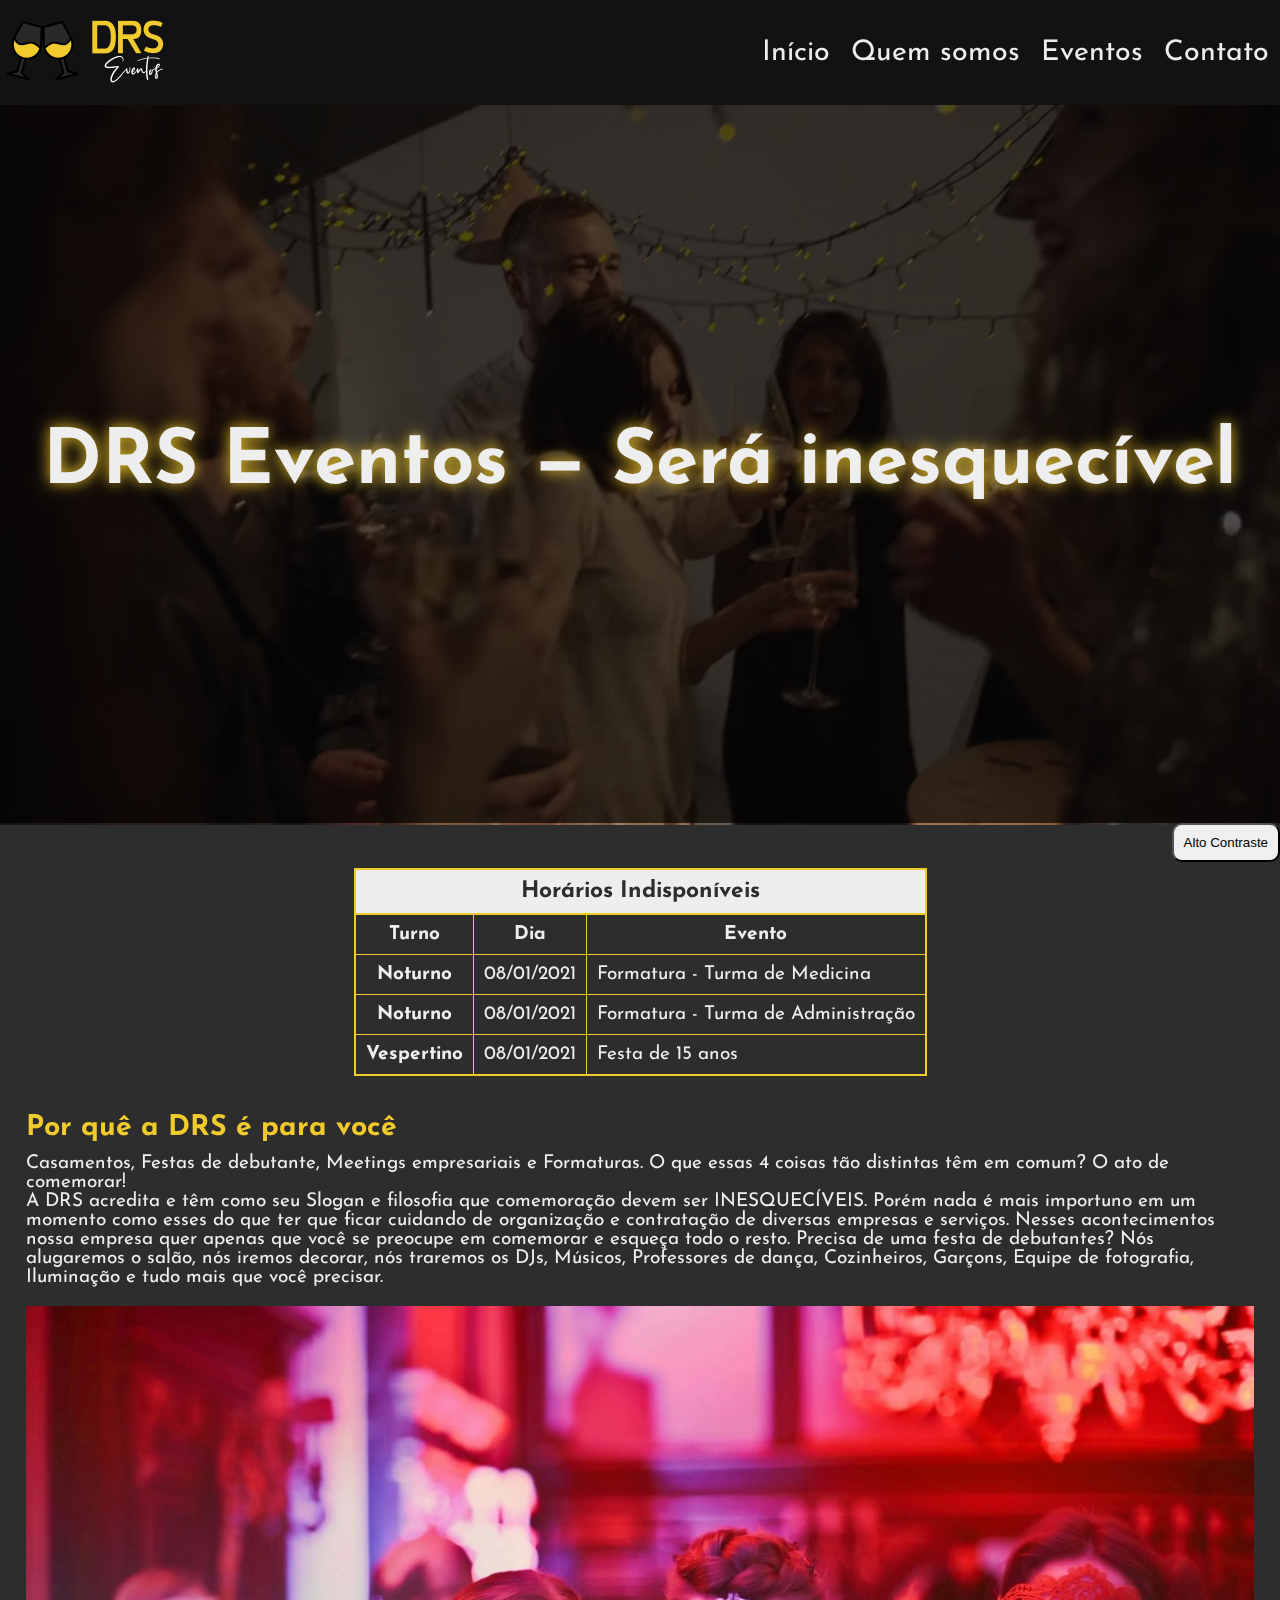
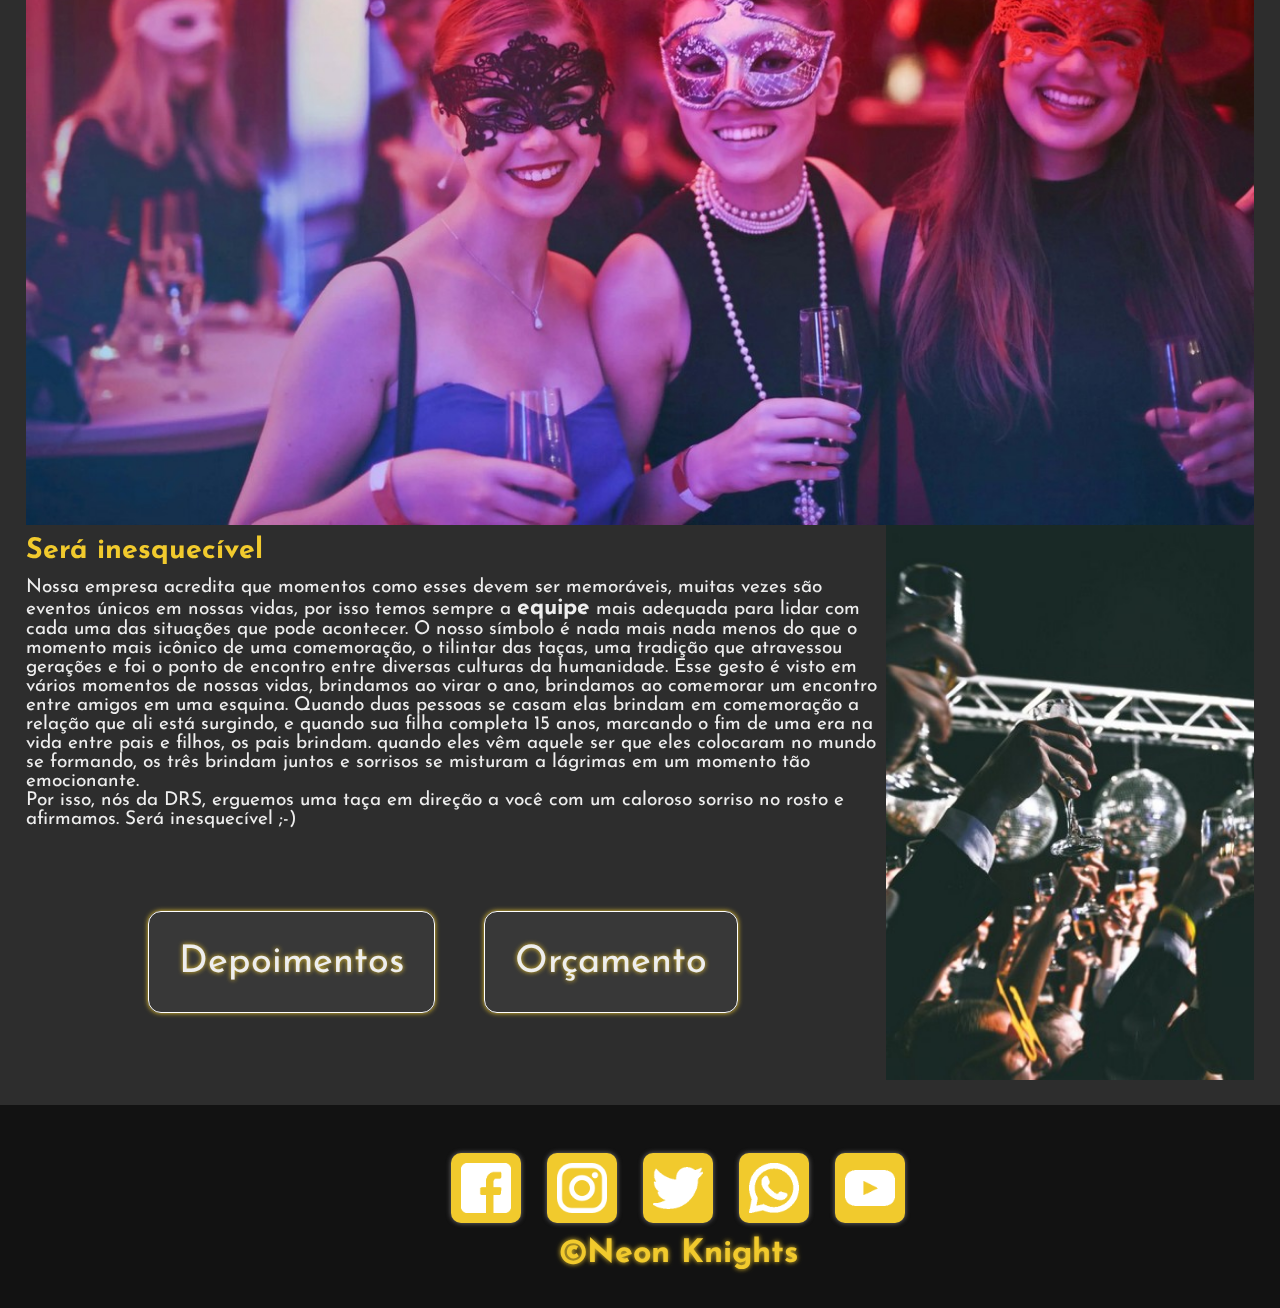
<file: index.html>
<!DOCTYPE html>
<html lang="pt-br">
    <head>
        <meta charset="UTF-8">
        <meta name="viewport" content="width=device-width, initial-scale=1.0">
        <title>Início — DRS Eventos</title>
        <link rel="stylesheet" href="css/main.css">
        <link rel="stylesheet" href="css/mobile.css">
        <link rel="stylesheet" href="https://cdnjs.cloudflare.com/ajax/libs/font-awesome/4.7.0/css/font-awesome.min.css">
    </head>
    <body>
        <input type="button" value="Alto Contraste">
        <header>
             <h1>DRS eventos</h1>
             <a href="index.html"><img src="img/logo-DRS.png" alt="Logo da DRS eventos" class="logo"></a>
             <div class="burger">
                <span href="#" class="icon" onclick="ativarburger()">
                    <i class="fa fa-bars"></i>
                </span>
            </div>
             <nav>
                <ul class="navbar">
                    <li class="nav-item"><a href="index.html">Início </a></li>
                    <li class="nav-item dropdown"><a href="quemsomos.html">
                        Quem somos</a>
                        <ul>
                            <li><a href="nossaequipe.html">Nossa Equipe</a></li>
                            <li><a href="depoclientes.html">Depoimentos</a></li>
                        </ul>
                    </li>
                    <li class="nav-item dropdown"><a href="eventos.html"> 
                        Eventos</a>
                        <ul>
                            <li><a href="casamentos.html">Casamentos</a></li>
                            <li><a href="debutantes.html">Debutantes</a></li>
                            <li><a href="empresariais.html">Empresariais</a></li>
                            <li><a href="formaturas.html">Formaturas</a></li>                            
                        </ul>
                    </li>   
                    <li class="nav-item"><a href="contato.html">Contato</a></li>
                </ul>
            </nav>
        </header>
        <section class="presentvideo">
            <!--Um vídeo com um texto de Overlay dizendo algo tipo "DRS EVENTOS   -   NOSSO SLOGAN"  -->
            <h2 class="videoverlay">DRS Eventos — Será inesquecível</h2>
            <video src="videos/index.mp4" autoplay loop>
            </video>
        </section>
        <table headers>
            <caption>Horários Indisponíveis</caption>
            
            <tbody>
            <th scope="col">Turno</th>
            <th scope="col">Dia</th>
            <th scope="col">Evento</th>
            </tbody>
            
            <tbody>
            <th scope="row">Noturno</th>
            <td>08/01/2021</td>
            <td>Formatura - Turma de Medicina</td>
            </tbody>

            <tbody>
                <th scope="row">Noturno</th>
                <td>08/01/2021</td>
                <td>Formatura - Turma de Administração</td>
                </tbody>
            
            <tfooter>
            <th scope="row">Vespertino</th>
            <td>08/01/2021</td>
            <td>Festa de 15 anos</td>
            </tfooter>
        </table>
        <main>
            <h2>Por quê a DRS é para você</h2>
            <p>Casamentos, Festas de debutante, Meetings empresariais e Formaturas. 
            O que essas 4 coisas tão distintas têm em comum? 
            O ato de comemorar!</p>
            <p>A DRS acredita e têm como seu Slogan e filosofia que comemoração devem ser INESQUECÍVEIS.
            Porém nada é mais importuno em um momento como esses do que ter que ficar cuidando de organização e contratação de diversas empresas e serviços. 
            Nesses acontecimentos nossa empresa quer apenas que você se preocupe em comemorar e esqueça todo o resto. 
            Precisa de uma festa de debutantes? Nós alugaremos o salão, nós iremos decorar, nós traremos os DJs, Músicos, Professores de dança, Cozinheiros, Garçons, Equipe de fotografia, Iluminação e tudo mais que você precisar.</p>
            <img src="img/party-2.jpg" alt="Três mulheres de máscara seguram uma taça de champagne">
            <img src="img/party-3.jpeg" alt="Pessoas erguem os braços segurando taças de champagne">
            <h2>Será inesquecível</h2>
            <p>Nossa empresa acredita que momentos como esses devem ser memoráveis, muitas vezes são eventos únicos em nossas vidas, por isso temos sempre a <a href="nossaequipe.html">equipe</a> mais adequada para lidar com cada uma das situações que pode acontecer. 
            O nosso símbolo é nada mais nada menos do que o momento mais icônico de uma comemoração, o tilintar das taças, uma tradição que atravessou gerações e foi o ponto de encontro entre diversas culturas da humanidade. 
            Esse gesto é visto em vários momentos de nossas vidas, brindamos ao virar o ano, brindamos ao comemorar um encontro entre amigos em uma esquina. 
            Quando duas pessoas se casam elas brindam em comemoração a relação que ali está surgindo, e quando sua filha completa 15 anos, marcando o fim de uma era na vida entre pais e filhos, os pais brindam. 
            quando eles vêm aquele ser que eles colocaram no mundo se formando, os três brindam juntos e sorrisos se misturam a lágrimas em um momento tão emocionante.</p>
            <p>Por isso, nós da DRS, erguemos uma taça em direção a você com um caloroso sorriso no rosto e afirmamos. Será inesquecível ;-)</p>
                
        </main>
        <div id="depoindex">
            <a class="fancybtn" href="depoclientes.html">Depoimentos</a>
            <a class="fancybtn" href="contato.html">Orçamento</a>
        </div>
        <footer>
           <div class="redesociais">
               <!--Ícones para redes sociais e whatsapp-->
               <img src="img/social/fb.png" alt="Logo Facebook" class="socialmd">
               <img src="img/social/instagram.png" alt="Logo Instagram" class="socialmd">
               <img src="img/social/twitter.png" alt="Logo Twitter" class="socialmd">
               <img src="img/social/wpp.png" alt="Logo Whatsapp" class="socialmd">
               <img src="img/social/ytb.png" alt="Logo Youtube" class="socialmd">
           </div>
           <span> &copy;Neon Knights</span>
        </footer>
        <script src="js/main.js"></script>
    </body>
    <!--PARA O PROFESSOR-->
    <!--Estamos utilizando uma folha de estilos que provém do Font Awesome, apenas para utilizar o ícone
        do menu responsivo, fora o ícone nada mais foi usado-->
    <!--Alguns dos comentários feitos durante o projeto foram mantidos para fim de documentação
    do processo de criação mesmo que eles não façam mais sentido-->
</html>
</file>
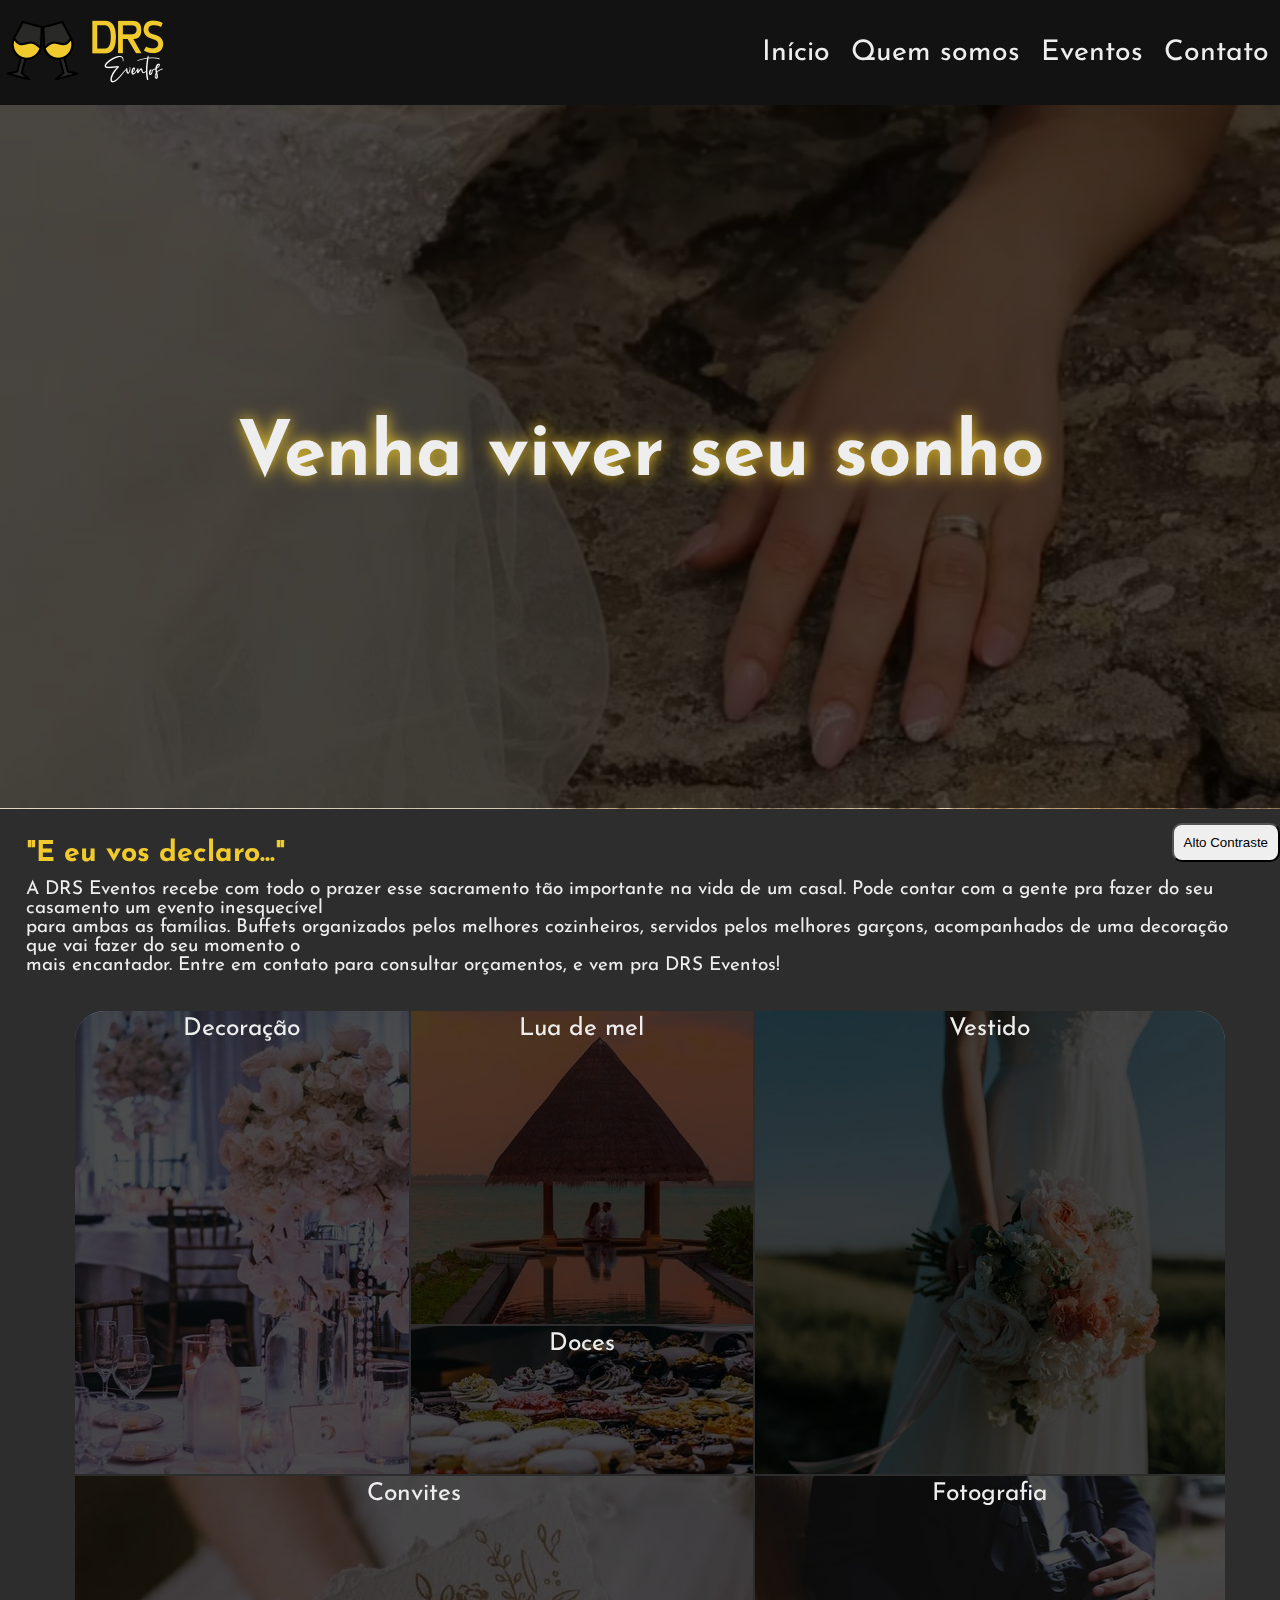
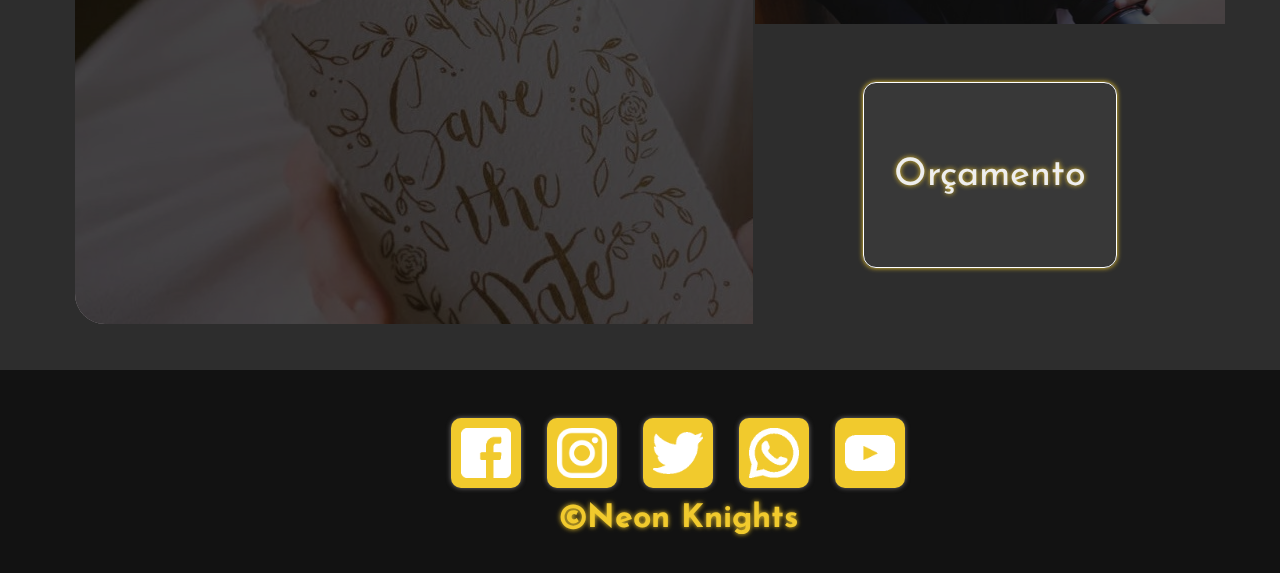
<file: casamentos.html>
<!DOCTYPE html>
<html lang="pt-br">
    <head>
        <meta charset="UTF-8">
        <meta name="viewport" content="width=device-width, initial-scale=1.0">
        <title>Casamentos — DRS Eventos</title>
        <link rel="stylesheet" href="css/main.css">
        <link rel="stylesheet" href="css/mobile.css">
        <link rel="stylesheet" href="https://cdnjs.cloudflare.com/ajax/libs/font-awesome/4.7.0/css/font-awesome.min.css">
    </head>
    <body>
        <input type="button" value="Alto Contraste">
        <header>
            <h1>DRS eventos</h1>
            <a href="index.html"><img src="img/logo-DRS.png" alt="Logo da DRS eventos" class="logo"></a>
            <div class="burger">
                <span href="#" class="icon" onclick="ativarburger()">
                    <i class="fa fa-bars"></i>
                </span>
           </div>
            <nav>
               <ul class="navbar">
                   <li class="nav-item"><a href="index.html">Início </a></li>
                   <li class="nav-item dropdown"><a href="quemsomos.html">
                       Quem somos</a>
                       <ul>
                           <li><a href="nossaequipe.html">Nossa Equipe</a></li>
                           <li><a href="depoclientes.html">Depoimentos</a></li>
                       </ul>
                   </li>
                   <li class="nav-item dropdown"><a href="eventos.html"> 
                       Eventos</a>
                       <ul>
                           <li><a href="casamentos.html">Casamentos</a></li>
                           <li><a href="debutantes.html">Debutantes</a></li>
                           <li><a href="empresariais.html">Empresariais</a></li>
                           <li><a href="formaturas.html">Formaturas</a></li>                            
                       </ul>
                   </li>   
                   <li class="nav-item"><a href="contato.html">Contato</a></li>
               </ul>
           </nav>
       </header>
        <section class="presentvideo">
            <h2 class="videoverlay">Venha viver seu sonho</h2>
            <video src="videos/casamento.mp4" autoplay loop>
            </video>
        </section>
        <main>
            <h2>"E eu vos declaro..."</h2> 
            <p>A DRS Eventos recebe com todo o prazer esse sacramento tão importante na vida de um casal. Pode contar com a gente pra fazer do seu casamento um evento inesquecível <br>
               para ambas as famílias. Buffets organizados pelos melhores cozinheiros, servidos pelos melhores garçons, acompanhados de uma decoração que vai fazer do seu momento o <br>
			   mais encantador. Entre em contato para consultar orçamentos, e vem pra DRS Eventos!
            </p>
        </main>
        <div class="infoscontainer">
            <div class="gridinfos">
                <div class="griditem1 deco">
                    Decoração
                </div>
                <div class="griditem2 luamel">
                    Lua de mel
                </div>
                <div class="griditem3 doces">
                    Doces
                </div>
                <div class="griditem4 vestido">
                    Vestido
                </div>
                <div class="griditem5 convites">
                    Convites
                </div>
                <div class="griditem fotografia">
                    Fotografia
                </div>
               <a class="fancybtn" href="contato.html">Orçamento</a>
                <!--Aqui vão ter divs de tamanhos diferentes que terão como background image 
                o item correspondente, no caso dessa página seria algo tipo "Decoração, lua de mel
                Doces..." etc como serviços específicos para casamento-->
        </div>
    </div>
        <footer>
            <div class="redesociais">
                <!--Ícones para redes sociais e whatsapp-->
                <img src="img/social/fb.png" alt="Logo Facebook" class="socialmd">
                <img src="img/social/instagram.png" alt="Logo Instagram" class="socialmd">
                <img src="img/social/twitter.png" alt="Logo Twitter" class="socialmd">
                <img src="img/social/wpp.png" alt="Logo Whatsapp" class="socialmd">
                <img src="img/social/ytb.png" alt="Logo Youtube" class="socialmd">
            </div>
            <span> &copy;Neon Knights</span>
         </footer>
         <script src="js/main.js"></script>
     </body>
 </html>
</file>
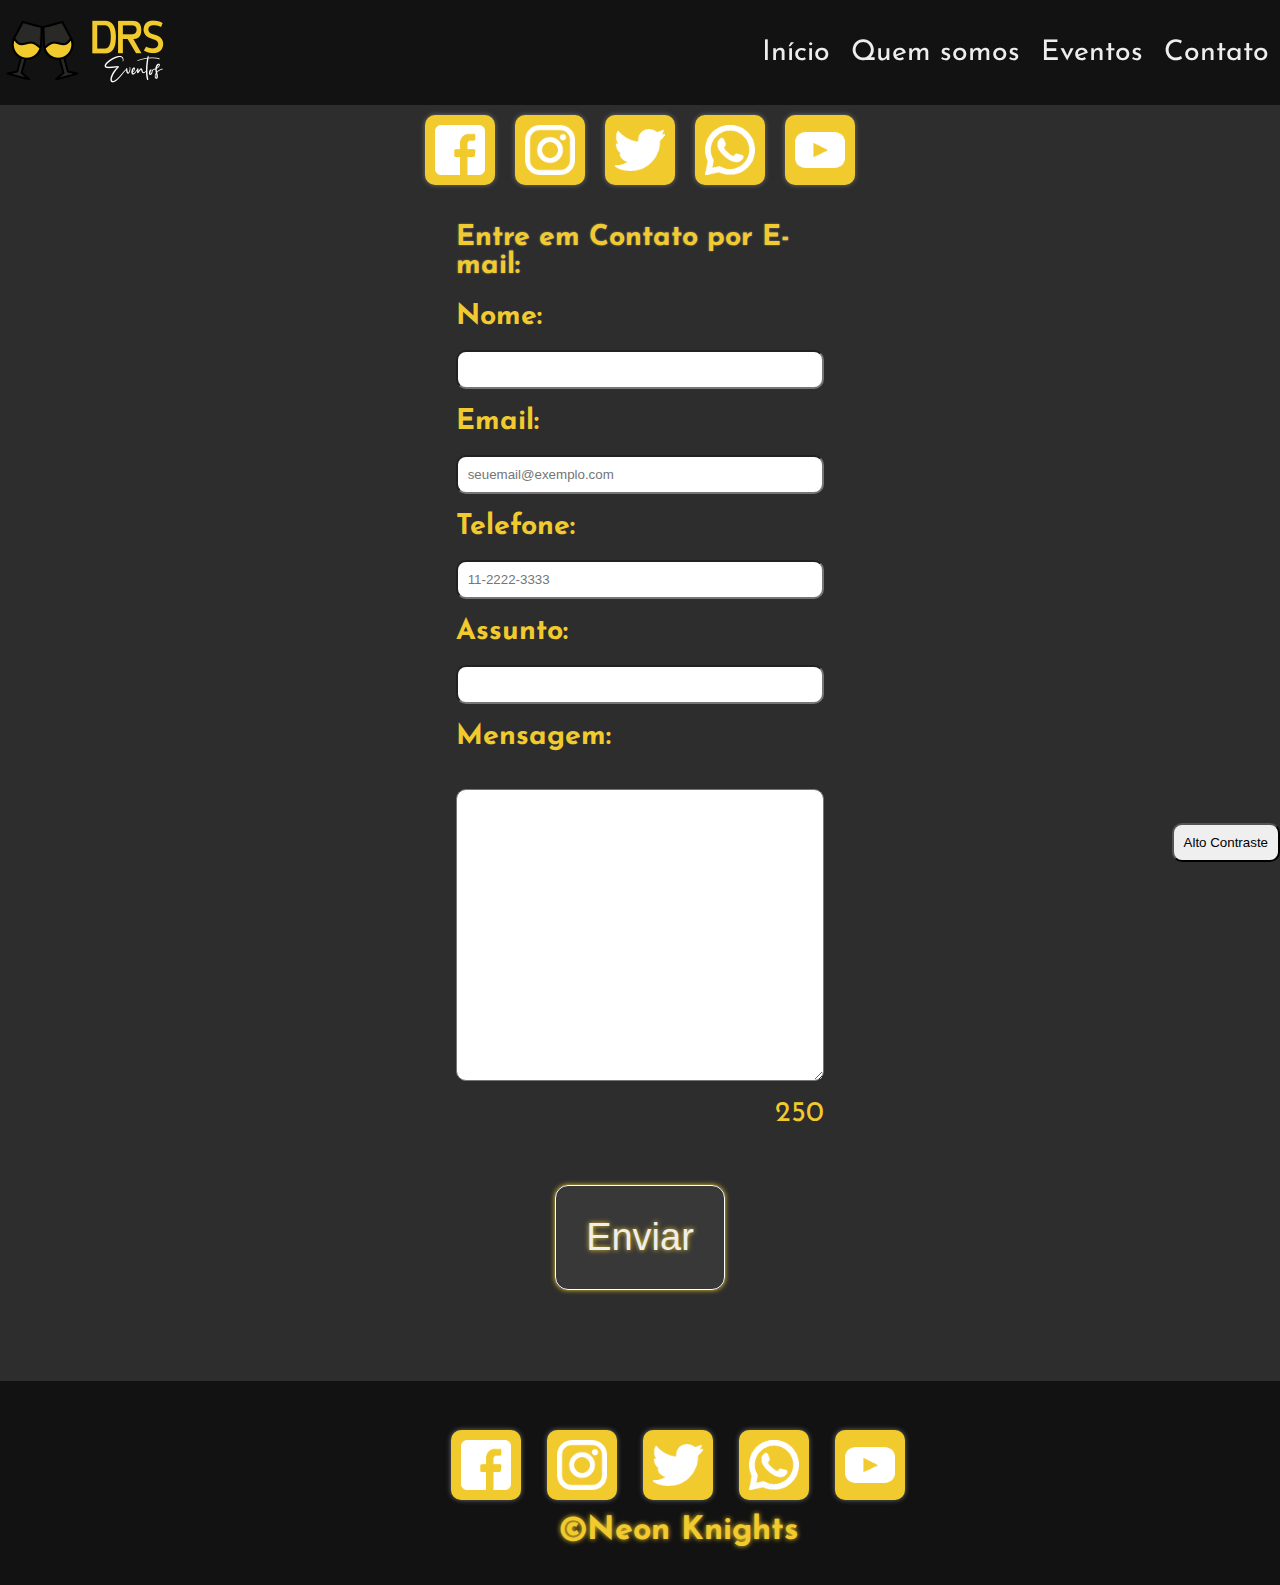
<file: contato.html>
<!DOCTYPE html>
<html lang="pt-br">
    <head>
        <meta charset="UTF-8">
        <meta name="viewport" content="width=device-width, initial-scale=1.0">
        <title>Contato — DRS Eventos </title>
        <link rel="stylesheet" href="css/main.css">
        <link rel="stylesheet" href="css/mobile.css">
        <link rel="stylesheet" href="https://cdnjs.cloudflare.com/ajax/libs/font-awesome/4.7.0/css/font-awesome.min.css">
    </head>
    <body>
        <input type="button" value="Alto Contraste">
        <header>
            <h1>DRS eventos</h1>
            <a href="index.html"><img src="img/logo-DRS.png" alt="Logo da DRS eventos" class="logo"></a>
            <div class="burger">
                <span href="#" class="icon" onclick="ativarburger()">
                    <i class="fa fa-bars"></i>
                </span>
           </div>
            <nav>
               <ul class="navbar">
                   <li class="nav-item"><a href="index.html">Início </a></li>
                   <li class="nav-item dropdown"><a href="quemsomos.html">
                       Quem somos</a>
                       <ul>
                           <li><a href="nossaequipe.html">Nossa Equipe</a></li>
                           <li><a href="depoclientes.html">Depoimentos</a></li>
                       </ul>
                   </li>
                   <li class="nav-item dropdown"><a href="eventos.html"> 
                       Eventos</a>
                       <ul>
                           <li><a href="casamentos.html">Casamentos</a></li>
                           <li><a href="debutantes.html">Debutantes</a></li>
                           <li><a href="empresariais.html">Empresariais</a></li>
                           <li><a href="formaturas.html">Formaturas</a></li>                            
                       </ul>
                   </li>   
                   <li class="nav-item"><a href="contato.html">Contato</a></li>
               </ul>
           </nav>
       </header>
        <div class="redesociais">
            <!--Os Ícones são colocados no topo na página de contato para facilitar o encontro
            caso a pessoa entre no site e vá direto para página de contato em busca de encontrar
            as redes sociais-->
            <img src="img/social/fb.png" alt="Logo Facebook" class="socialmd">
            <img src="img/social/instagram.png" alt="Logo Instagram" class="socialmd">
            <img src="img/social/twitter.png" alt="Logo Twitter" class="socialmd">
            <img src="img/social/wpp.png" alt="Logo Whatsapp" class="socialmd">
            <img src="img/social/ytb.png" alt="Logo Youtube" class="socialmd">
        </div>
        <main>
            <form action="http://hub.fatecrl.edu.br/sobrino/recebe.php" method="GET">
                <h2>Entre em Contato por E-mail:</h2>
                <label for="nome">Nome:</label>
                <input type="text" name="nome" id="nome" minlength="5" maxlength="20" required>
                <label for="email">Email:</label>
                <input type="email" name="email" id="email" placeholder="seuemail@exemplo.com" required>
                <label for="telefone">Telefone:</label>
                <!--PARA O PROFESSOR-->
                <!--Aqui entendemos que seria melhor e mais acessível se o formulário completasse
                a formatação do telefone, mas por falta de um conhecimento mais profundo de Javascript
                isso não foi possível-->
                <input type="tel" name="telefone" id="telefone"
                pattern="[0-9]{2}-[0-9]{4,5}-[0-9]{4}" placeholder="11-2222-3333" required>
                <label for="assunto">Assunto:</label>
                <input type="text" name="assunto" id="assunto" required>
                <label for="mensagem">Mensagem:</label>
                <textarea maxlength="250" onkeydown="contador()" onkeyup="contador()" name="mensagem" id="mensagem" cols="30" rows="10" required></textarea>
                <div id="contador">250</div>
                <input type="submit" value="Enviar" class="fancybtn">
            </form>
        </main>
        <footer>
            <div class="redesociais">
                <!--Ícones para redes sociais e whatsapp-->
                <img src="img/social/fb.png" alt="Logo Facebook" class="socialmd">
                <img src="img/social/instagram.png" alt="Logo Instagram" class="socialmd">
                <img src="img/social/twitter.png" alt="Logo Twitter" class="socialmd">
                <img src="img/social/wpp.png" alt="Logo Whatsapp" class="socialmd">
                <img src="img/social/ytb.png" alt="Logo Youtube" class="socialmd">
            </div>
            <span> &copy;Neon Knights</span>
         </footer>
         <script src="js/main.js"></script>
     </body>
 </html>
</file>
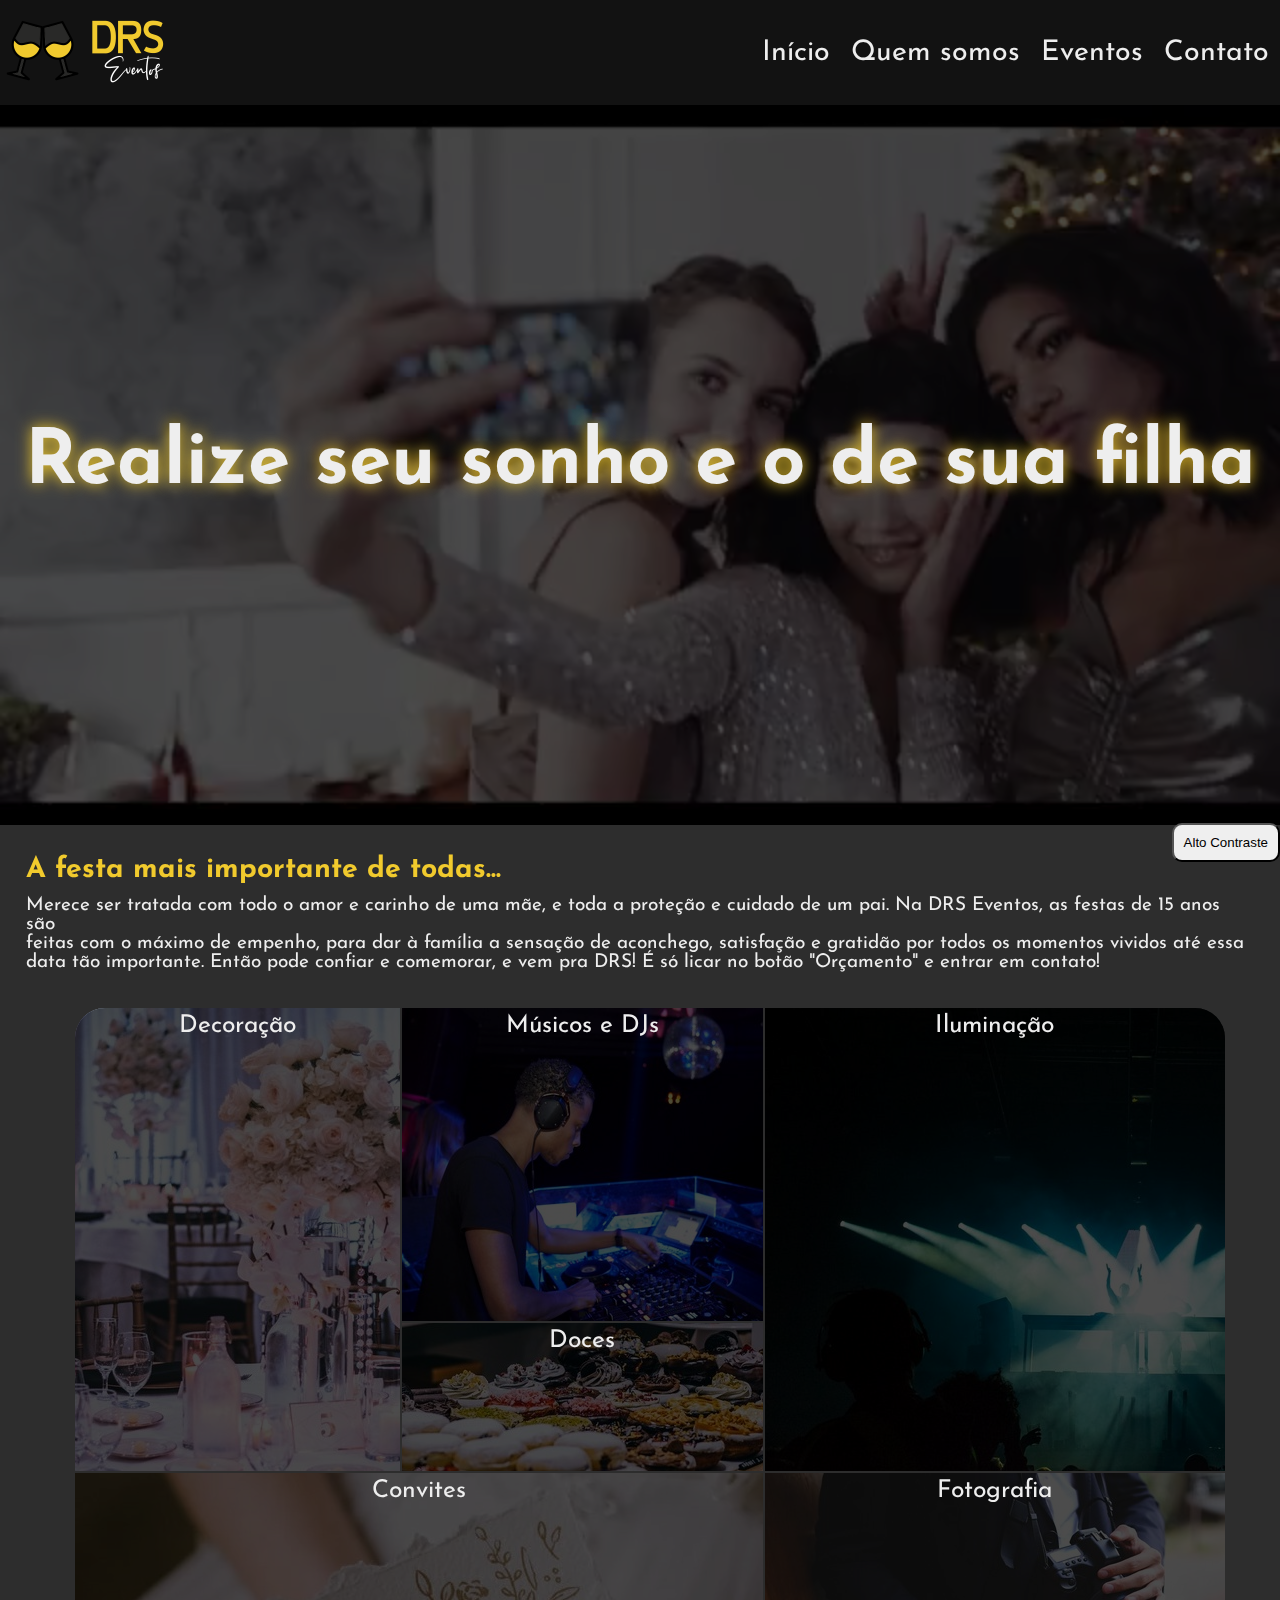
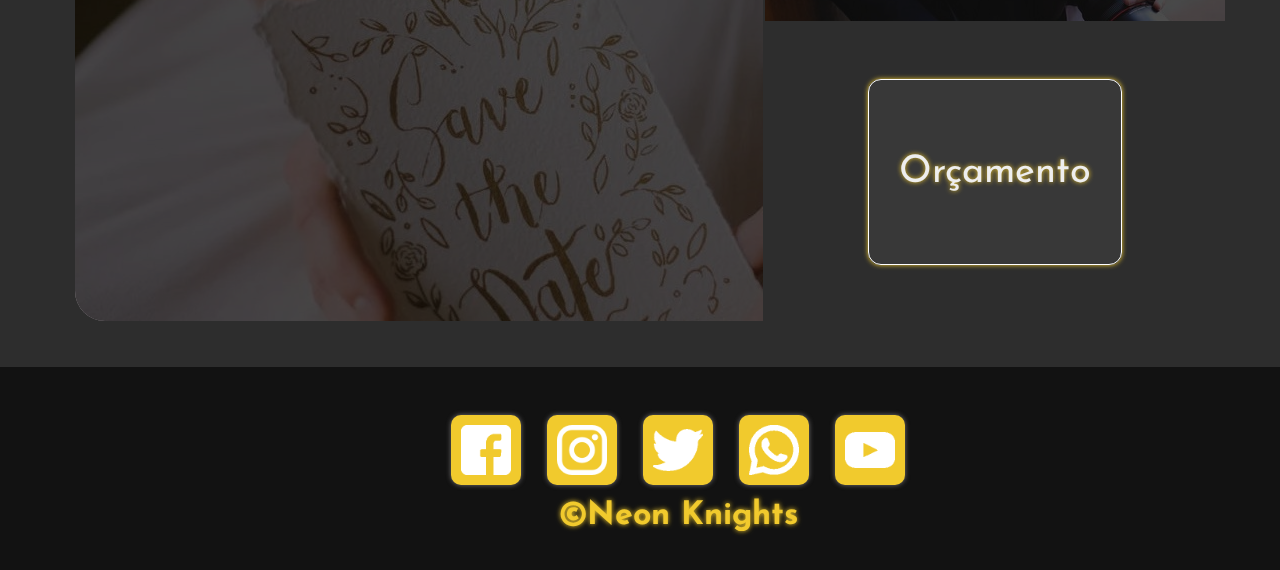
<file: debutantes.html>
<!DOCTYPE html>
<html lang="pt-br">
    <head>
        <meta charset="UTF-8">
        <meta name="viewport" content="width=device-width, initial-scale=1.0">
        <title>Debutantes — DRS Eventos</title>
        <link rel="stylesheet" href="css/main.css">
        <link rel="stylesheet" href="css/mobile.css">
        <link rel="stylesheet" href="https://cdnjs.cloudflare.com/ajax/libs/font-awesome/4.7.0/css/font-awesome.min.css">
    </head>
    <body>
        <input type="button" value="Alto Contraste">
        <header>
            <h1>DRS eventos</h1>
            <a href="index.html"><img src="img/logo-DRS.png" alt="Logo da DRS eventos" class="logo"></a>
            <div class="burger">
                <span href="#" class="icon" onclick="ativarburger()">
                    <i class="fa fa-bars"></i>
                </span>
           </div>
            <nav>
               <ul class="navbar">
                   <li class="nav-item"><a href="index.html">Início </a></li>
                   <li class="nav-item dropdown"><a href="quemsomos.html">
                       Quem somos</a>
                       <ul>
                           <li><a href="nossaequipe.html">Nossa Equipe</a></li>
                           <li><a href="depoclientes.html">Depoimentos</a></li>
                       </ul>
                   </li>
                   <li class="nav-item dropdown"><a href="eventos.html"> 
                       Eventos</a>
                       <ul>
                           <li><a href="casamentos.html">Casamentos</a></li>
                           <li><a href="debutantes.html">Debutantes</a></li>
                           <li><a href="empresariais.html">Empresariais</a></li>
                           <li><a href="formaturas.html">Formaturas</a></li>                            
                       </ul>
                   </li>   
                   <li class="nav-item"><a href="contato.html">Contato</a></li>
               </ul>
           </nav>
       </header>
        <section class="presentvideo">
            <!--Aqui vai ter um vídeo de uma festa de 15 anos com um texto em overlay
            "Realize seu sonho e de sua filha" centralizado, ou alguma frase do tipo-->
            <h2 class="videoverlay">Realize seu sonho e o de sua filha</h2>
            <video src="videos/debutantes.mp4" autoplay loop>
            </video>
        </section>
        <main>
            <h2>A festa mais importante de todas...</h2> 
            <p>Merece ser tratada com todo o amor e carinho de uma mãe, e toda a proteção e cuidado de um pai. Na DRS Eventos, as festas de 15 anos são <br>
                feitas com o máximo de empenho, para dar à família a sensação de aconchego, satisfação e gratidão por todos os momentos vividos até essa <br> 
				data tão importante. Então pode confiar e comemorar, e vem pra DRS! É só licar no botão "Orçamento" e entrar em contato!
            </p>
        </main>
        <div class="infoscontainer">
            <div class="gridinfos">
                <div class="griditem1 deco">
                    Decoração
                </div>
                <div class="griditem2 musicos">
                    Músicos e DJs
                </div>
                <div class="griditem3 doces">
                    Doces
                </div>
                <div class="griditem4 iluminacao">
                    Iluminação
                </div>
                <div class="griditem5 convites">
                    Convites
                </div>
                <div class="griditem fotografia">
                    Fotografia
                </div>
                <a class="fancybtn" href="contato.html">Orçamento</a>
                <!--Aqui vão ter divs de tamanhos diferentes que terão como background image 
                o item correspondente, no caso dessa página seria algo tipo "Decoração, lua de mel
                Doces..." etc como serviços específicos para casamento-->
        </div>
    </div>
        <footer>
            <div class="redesociais">
                <!--Ícones para redes sociais e whatsapp-->
                <img src="img/social/fb.png" alt="Logo Facebook" class="socialmd">
                <img src="img/social/instagram.png" alt="Logo Instagram" class="socialmd">
                <img src="img/social/twitter.png" alt="Logo Twitter" class="socialmd">
                <img src="img/social/wpp.png" alt="Logo Whatsapp" class="socialmd">
                <img src="img/social/ytb.png" alt="Logo Youtube" class="socialmd">
            </div>
            <span> &copy;Neon Knights</span>
         </footer>
         <script src="js/main.js"></script>
     </body>
 </html>
</file>
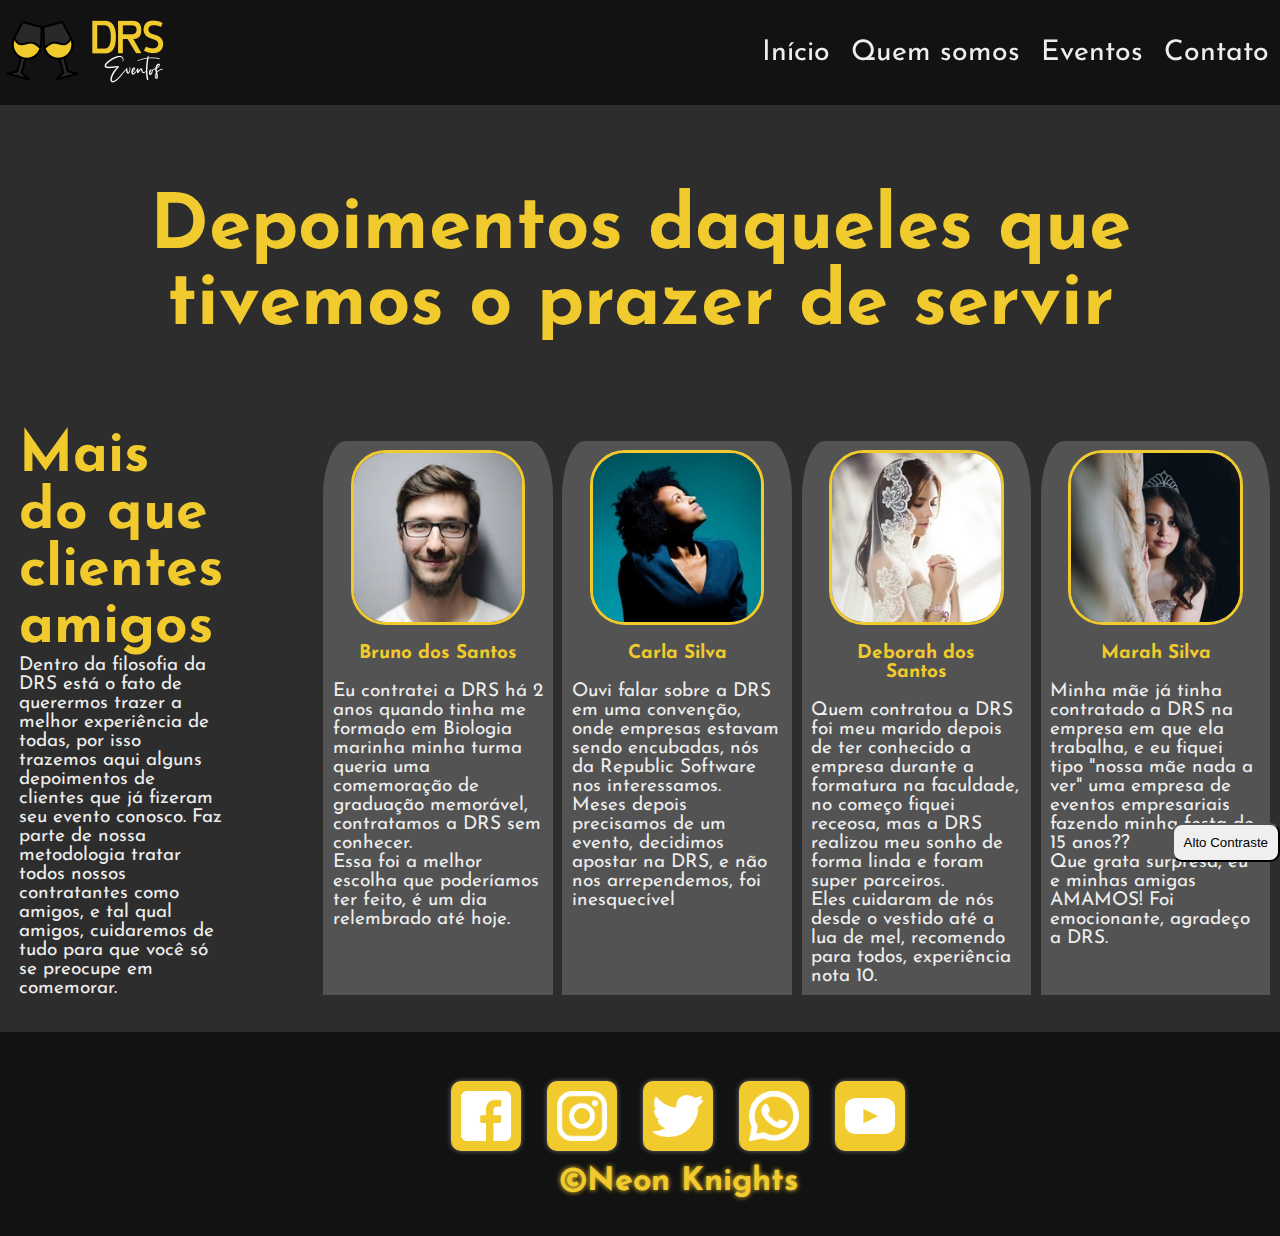
<file: depoclientes.html>
<!DOCTYPE html>
<html lang="pt-br">
    <head>
        <meta charset="UTF-8">
        <meta name="viewport" content="width=device-width, initial-scale=1.0">
        <title>Depoimento dos Clientes — Principal </title>
        <link rel="stylesheet" href="css/main.css">
        <link rel="stylesheet" href="css/mobile.css">
        <link rel="stylesheet" href="https://cdnjs.cloudflare.com/ajax/libs/font-awesome/4.7.0/css/font-awesome.min.css">
    </head>
    <body>
        <input type="button" value="Alto Contraste">
        <header>
            <h1>DRS eventos</h1>
            <a href="index.html"><img src="img/logo-DRS.png" alt="Logo da DRS eventos" class="logo"></a>
            <div class="burger">
                <span href="#" class="icon" onclick="ativarburger()">
                    <i class="fa fa-bars"></i>
                </span>
           </div>
            <nav>
               <ul class="navbar">
                   <li class="nav-item"><a href="index.html">Início </a></li>
                   <li class="nav-item dropdown"><a href="quemsomos.html">
                       Quem somos</a>
                       <ul>
                           <li><a href="nossaequipe.html">Nossa Equipe</a></li>
                           <li><a href="depoclientes.html">Depoimentos</a></li>
                       </ul>
                   </li>
                   <li class="nav-item dropdown"><a href="eventos.html"> 
                       Eventos</a>
                       <ul>
                           <li><a href="casamentos.html">Casamentos</a></li>
                           <li><a href="debutantes.html">Debutantes</a></li>
                           <li><a href="empresariais.html">Empresariais</a></li>
                           <li><a href="formaturas.html">Formaturas</a></li>                            
                       </ul>
                   </li>   
                   <li class="nav-item"><a href="contato.html">Contato</a></li>
               </ul>
           </nav>
       </header>
        <h2 class="apresentacao">Depoimentos daqueles que tivemos o prazer de servir</h2>
        <div>
            <div class="textoapresentacao">
                <h3>Mais do que clientes amigos</h3>
                <p>Dentro da filosofia da DRS está o fato de querermos trazer a melhor experiência de todas, por isso trazemos aqui alguns depoimentos de clientes que já fizeram seu evento conosco.
                    Faz parte de nossa metodologia tratar todos nossos contratantes como amigos, e tal qual amigos, cuidaremos de tudo para que você só se preocupe em comemorar.
                </p>
            </div>
            <div class="depodosclientes">
                <div>
                    <img src="img/clientes/cliente_1.jpg" alt="Rapaz jovem sorridente">
                    <h4>Bruno dos Santos</h4>
                    <p>Eu contratei a DRS há 2 anos quando tinha me formado em Biologia marinha
                        minha turma queria uma comemoração de graduação memorável, contratamos a DRS sem conhecer.</p>
                    <p>
                        Essa foi a melhor escolha que poderíamos ter feito, é um dia relembrado até hoje.
                    </p>
                </div>
                <div>
                    <img src="img/clientes/cliente_2.jpg" alt="Moça adulta olhando para o alto">
                    <h4>Carla Silva</h4>
                    <p>Ouvi falar sobre a DRS em uma convenção, onde empresas estavam sendo encubadas, nós da Republic
                        Software nos interessamos.
                    </p>
                    <p>
                        Meses depois precisamos de um evento, decidimos apostar na DRS, e não nos arrependemos, foi inesquecível
                    </p>
                </div>
                <div>
                    <img src="img/clientes/cliente_4.jpg" alt="Moça vestida de noiva com as mãos entrelaçadas">
                    <h4>Deborah dos Santos</h4>
                    <p>Quem contratou a DRS foi meu marido depois de ter conhecido a empresa durante a formatura na faculdade, 
                        no começo fiquei receosa, mas a DRS realizou meu sonho de forma linda e foram super parceiros.
                    </p>
                    <p>
                        Eles cuidaram de nós desde o vestido até a lua de mel, recomendo para todos, experiência nota 10.
                    </p>
                </div>
                <div>
                    <img src="img/clientes/cliente_3.jpg" alt="Garpta adolescente de coroa olha para câmera">
                    <h4>Marah Silva</h4>
                    <p>Minha mãe já tinha contratado a DRS na empresa em que ela trabalha, e eu fiquei tipo "nossa mãe nada a ver"
                        uma empresa de eventos empresariais fazendo minha festa de 15 anos?? 
                    </p>
                    <p>
                        Que grata surpresa, eu e minhas amigas AMAMOS! Foi emocionante, agradeço a DRS.
                    </p>
                </div>
            </div>
            </div>
        <footer>
            <div class="redesociais">
                <!--Ícones para redes sociais e whatsapp-->
                <img src="img/social/fb.png" alt="Logo Facebook" class="socialmd">
                <img src="img/social/instagram.png" alt="Logo Instagram" class="socialmd">
                <img src="img/social/twitter.png" alt="Logo Twitter" class="socialmd">
                <img src="img/social/wpp.png" alt="Logo Whatsapp" class="socialmd">
                <img src="img/social/ytb.png" alt="Logo Youtube" class="socialmd">
            </div>
            <span> &copy;Neon Knights</span>
         </footer>
         <script src="js/main.js"></script>
     </body>
 </html>
</file>
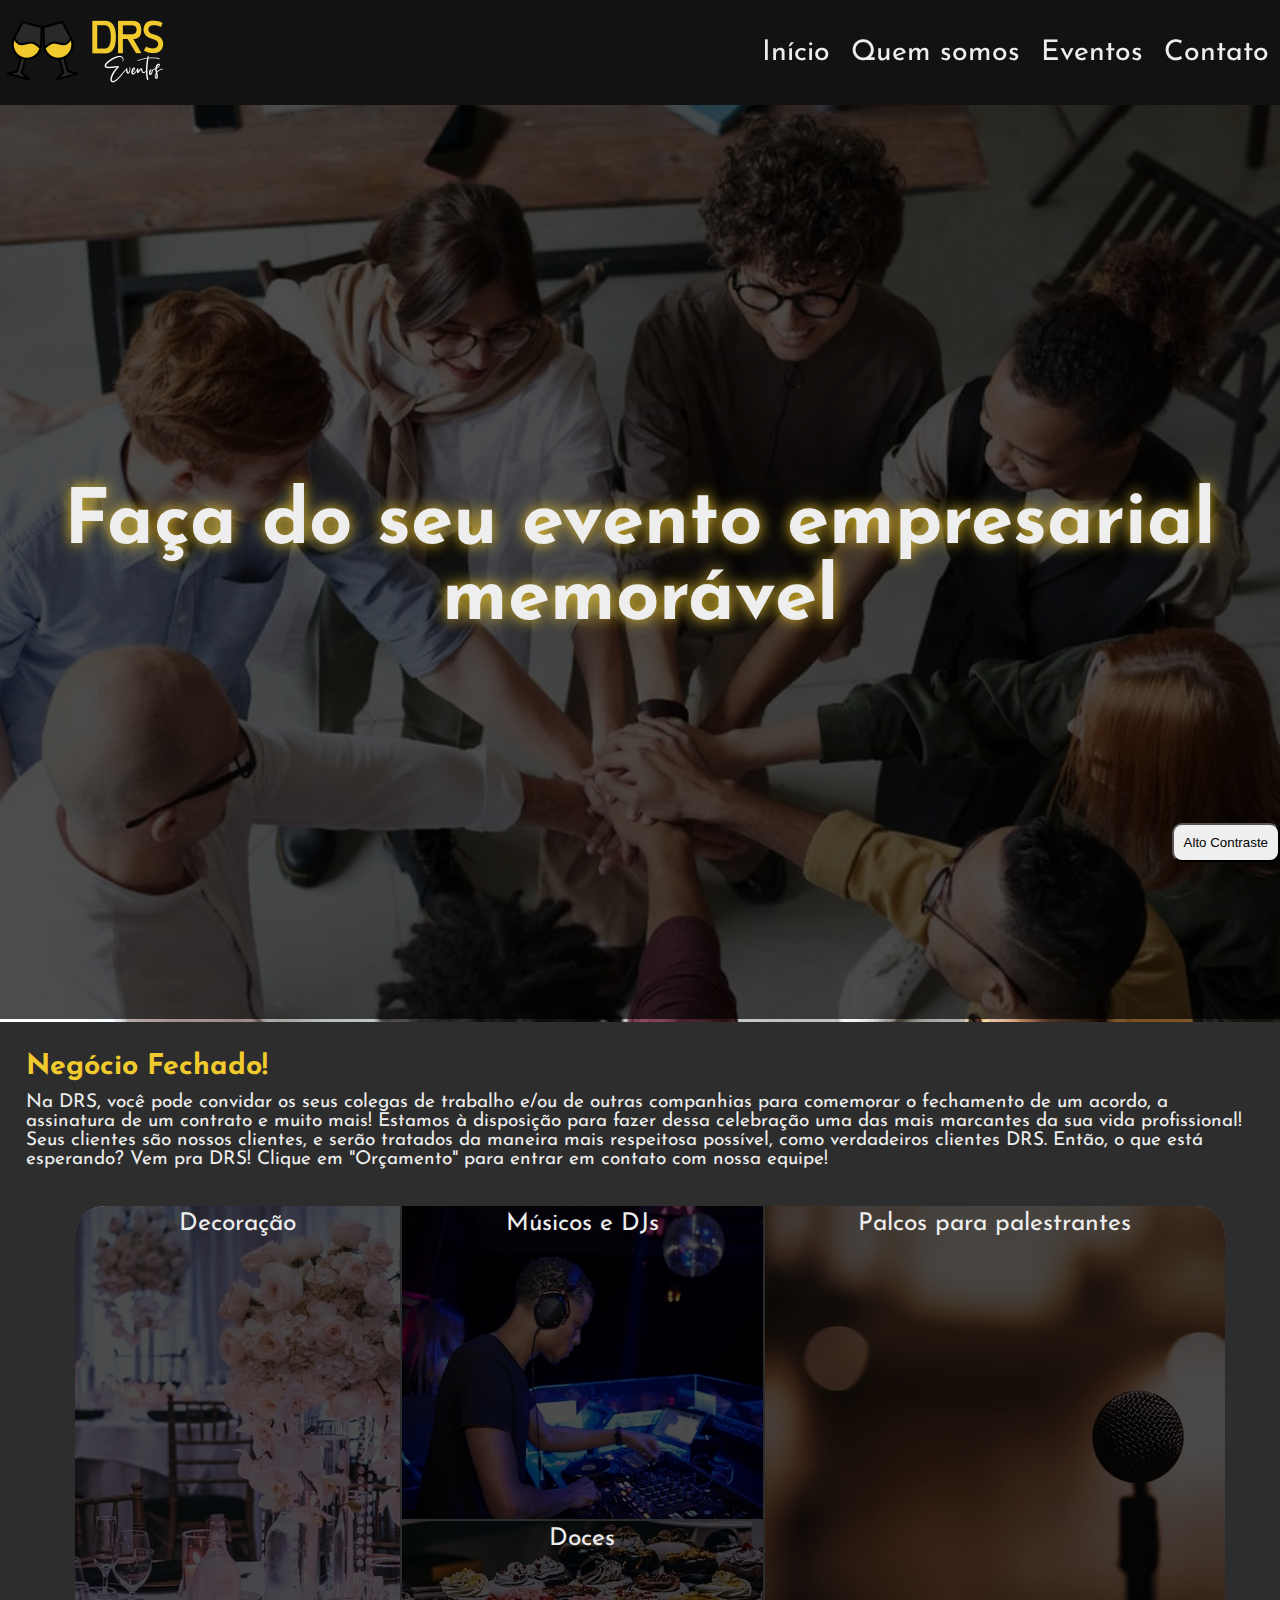
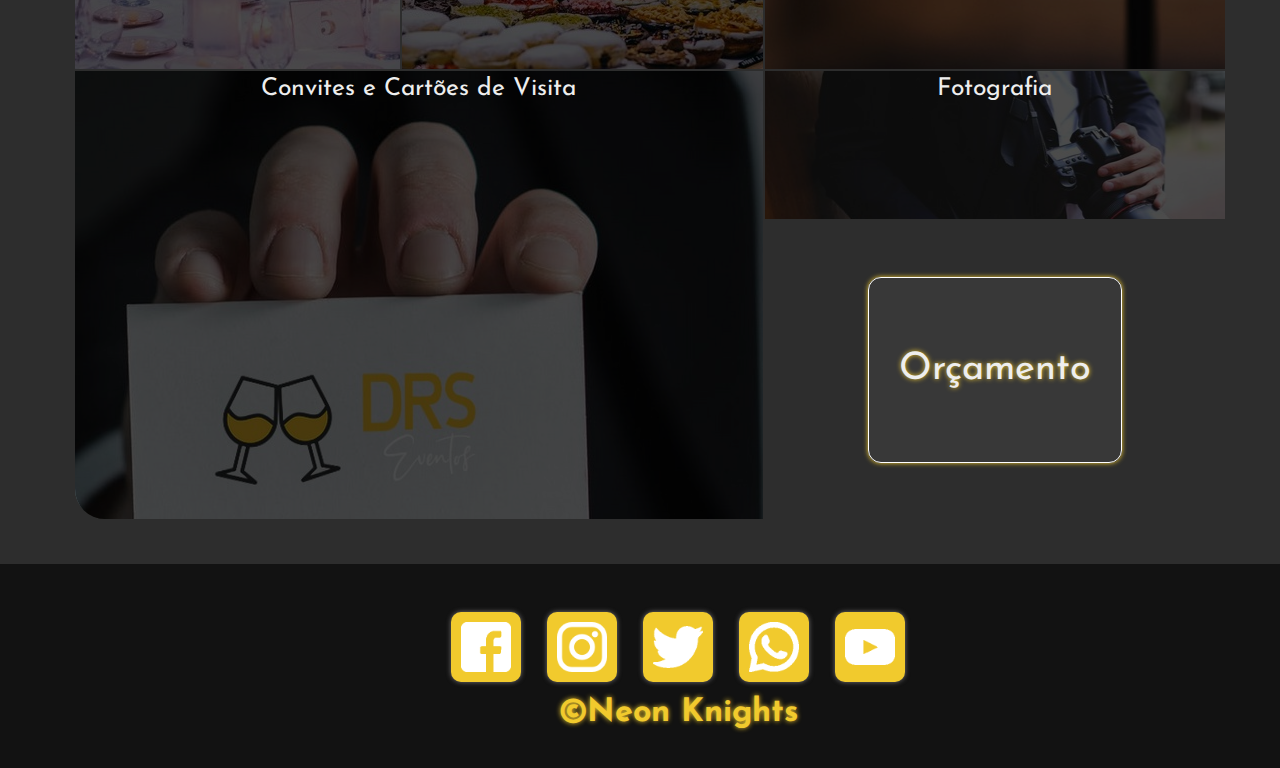
<file: empresariais.html>
<!DOCTYPE html>
<html lang="pt-br">
    <head>
        <meta charset="UTF-8">
        <meta name="viewport" content="width=device-width, initial-scale=1.0">
        <title>Empresariais — DRS Eventos</title>
        <link rel="stylesheet" href="css/main.css">
        <link rel="stylesheet" href="css/mobile.css">
        <link rel="stylesheet" href="https://cdnjs.cloudflare.com/ajax/libs/font-awesome/4.7.0/css/font-awesome.min.css">
    </head>
    <body>
        <input type="button" value="Alto Contraste">
        <header>
            <h1>DRS eventos</h1>
            <a href="index.html"><img src="img/logo-DRS.png" alt="Logo da DRS eventos" class="logo"></a>
            <div class="burger">
                <span href="#" class="icon" onclick="ativarburger()">
                    <i class="fa fa-bars"></i>
                </span>
           </div>
            <nav>
               <ul class="navbar">
                   <li class="nav-item"><a href="index.html">Início </a></li>
                   <li class="nav-item dropdown"><a href="quemsomos.html">
                       Quem somos</a>
                       <ul>
                           <li><a href="nossaequipe.html">Nossa Equipe</a></li>
                           <li><a href="depoclientes.html">Depoimentos</a></li>
                       </ul>
                   </li>
                   <li class="nav-item dropdown"><a href="eventos.html"> 
                       Eventos</a>
                       <ul>
                           <li><a href="casamentos.html">Casamentos</a></li>
                           <li><a href="debutantes.html">Debutantes</a></li>
                           <li><a href="empresariais.html">Empresariais</a></li>
                           <li><a href="formaturas.html">Formaturas</a></li>                            
                       </ul>
                   </li>   
                   <li class="nav-item"><a href="contato.html">Contato</a></li>
               </ul>
           </nav>
       </header>        <section class="presentvideo">
            <!--Aqui vai ter um vídeo de uma festa um evento empresarial com um texto em overlay
            "Faça do seu evento empresarial memorável" centralizado, ou alguma frase do tipo-->
            <!--PARA O PROFESSOR: Nesse caso desistimos de colocar vídeo para deixar o site mais leve e por falta de video stock que cumprisse
            nossos requisitos-->
            <h2 class="videoverlay">Faça do seu evento empresarial memorável</h2>
            <img src="img/eventos//empresariais_banner.jpg" alt="Uma equipe empresarial juntam suas mãos ao centro da imagem">
        </section>
        <main>
            <h2>Negócio Fechado!</h2> 
            <p>Na DRS, você pode convidar os seus colegas de trabalho e/ou de outras companhias para comemorar o fechamento de um acordo, a assinatura de um contrato e
               muito mais! Estamos à disposição para fazer dessa celebração uma das mais marcantes da sua vida profissional! Seus clientes são nossos clientes, e serão tratados
               da maneira mais respeitosa possível, como verdadeiros clientes DRS. Então, o que está esperando? Vem pra DRS! Clique em "Orçamento" para entrar em contato
			   com nossa equipe!
            </p>
        </main>
        <div class="infoscontainer">
            <div class="gridinfos">
                <div class="griditem1 deco">
                    Decoração
                </div>
                <div class="griditem2 musicos">
                    Músicos e DJs
                </div>
                <div class="griditem3 doces">
                    Doces
                </div>
                <div class="griditem4 palco">
                    Palcos para palestrantes
                </div>
                <div class="griditem5 convites_empresa">
                    Convites e Cartões de Visita
                </div>
                <div class="griditem fotografia">
                    Fotografia
                </div>
                <a class="fancybtn" href="contato.html">Orçamento</a>
                <!--Aqui vão ter divs de tamanhos diferentes que terão como background image 
                o item correspondente, no caso dessa página seria algo tipo "Decoração, lua de mel
                Doces..." etc como serviços específicos para casamento-->
        </div>
    </div>
        <footer>
            <div class="redesociais">
                <!--Ícones para redes sociais e whatsapp-->
                <img src="img/social/fb.png" alt="Logo Facebook" class="socialmd">
                <img src="img/social/instagram.png" alt="Logo Instagram" class="socialmd">
                <img src="img/social/twitter.png" alt="Logo Twitter" class="socialmd">
                <img src="img/social/wpp.png" alt="Logo Whatsapp" class="socialmd">
                <img src="img/social/ytb.png" alt="Logo Youtube" class="socialmd">
            </div>
            <span> &copy;Neon Knights</span>
         </footer>
         <script src="js/main.js"></script>
     </body>
 </html>
</file>
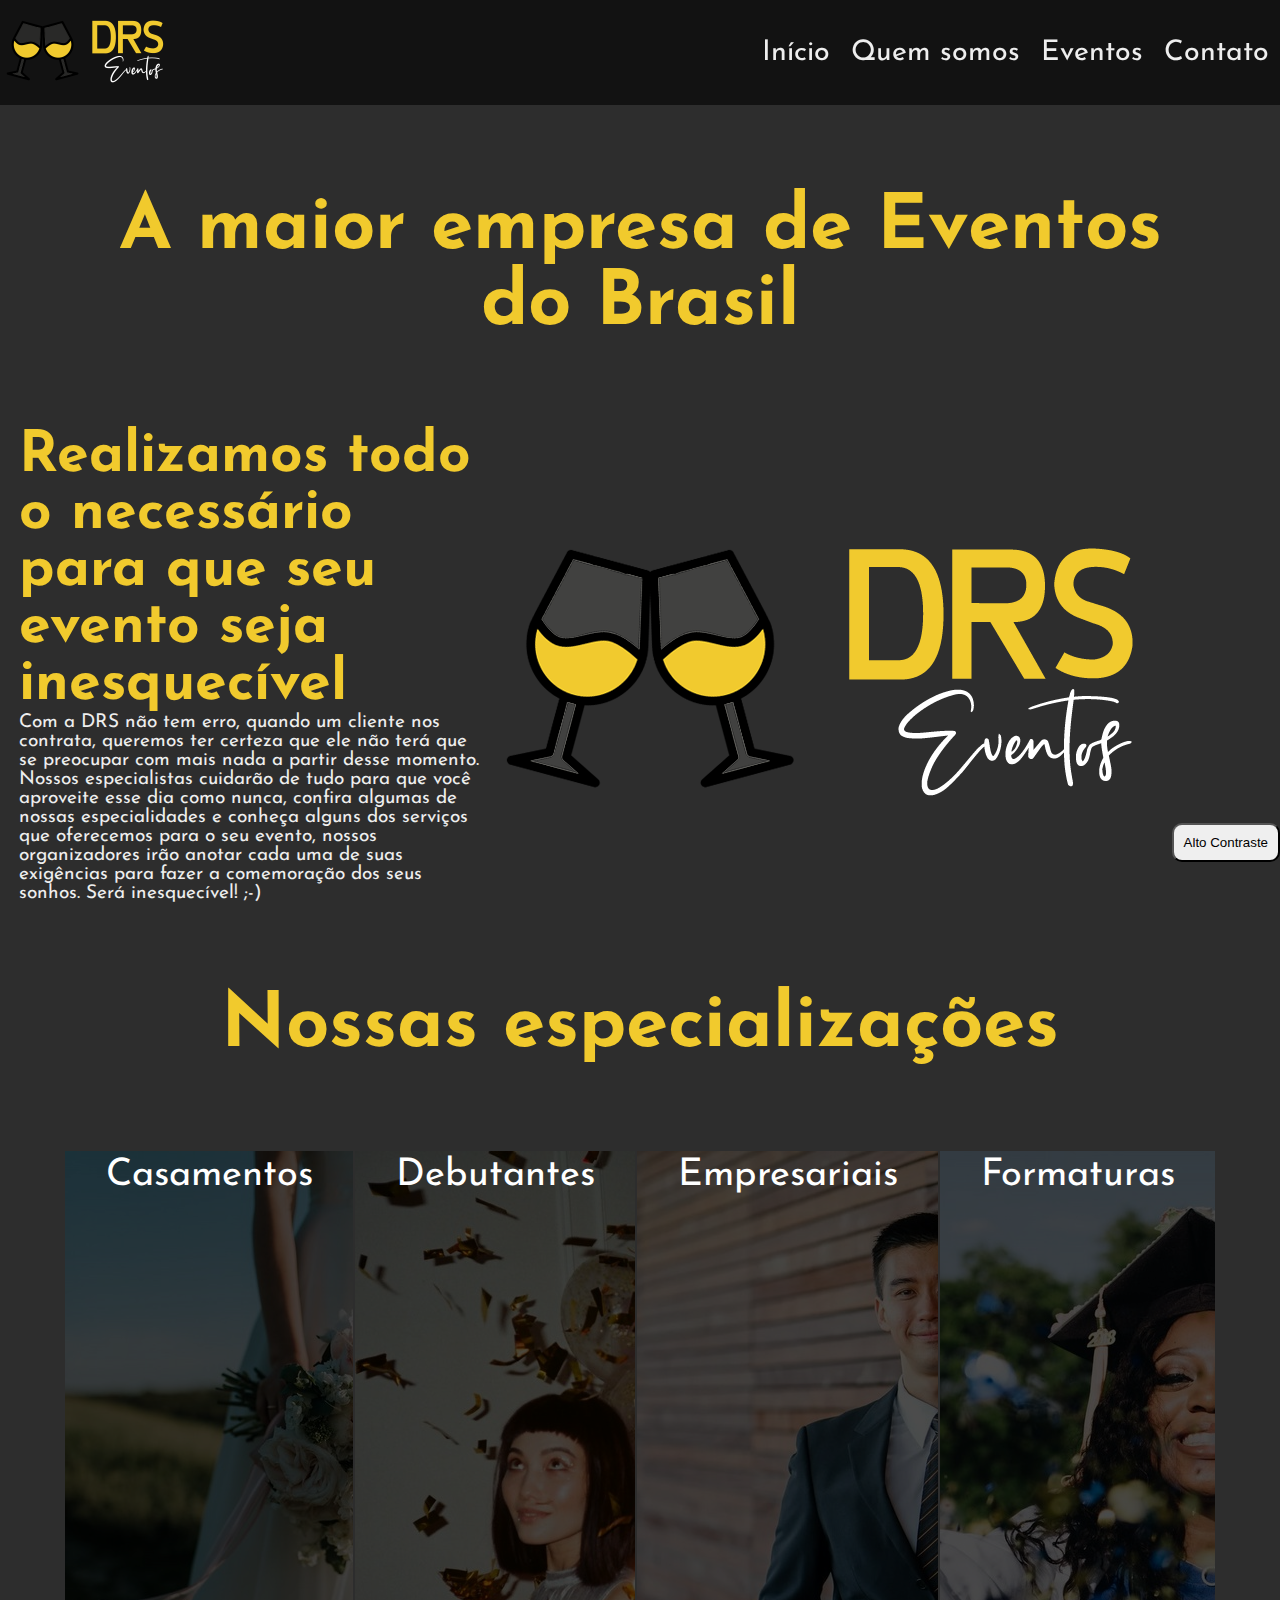
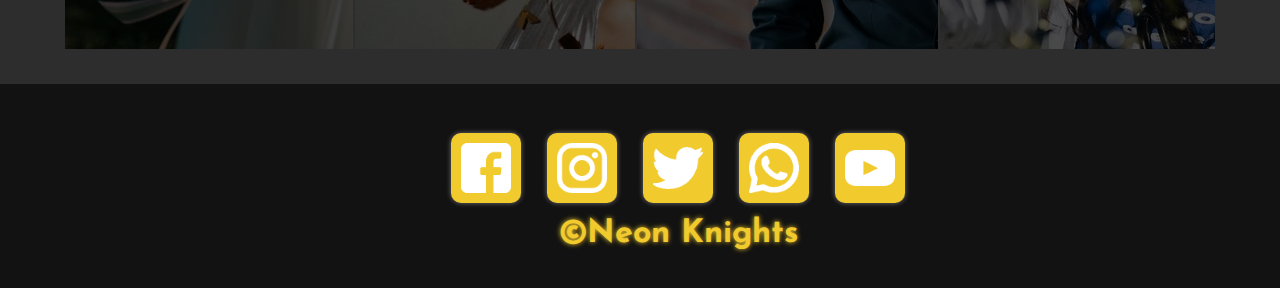
<file: eventos.html>
<!DOCTYPE html>
<html lang="pt-br">
    <head>
        <meta charset="UTF-8">
        <meta name="viewport" content="width=device-width, initial-scale=1.0">
        <title>Eventos — DRS Eventos</title>
        <link rel="stylesheet" href="css/main.css">
        <link rel="stylesheet" href="css/mobile.css">
        <link rel="stylesheet" href="https://cdnjs.cloudflare.com/ajax/libs/font-awesome/4.7.0/css/font-awesome.min.css">
    </head>
    <body>
        <input type="button" value="Alto Contraste">
        <header>
            <h1>DRS eventos</h1>
            <a href="index.html"><img src="img/logo-DRS.png" alt="Logo da DRS eventos" class="logo"></a>
            <div class="burger">
                <span href="#" class="icon" onclick="ativarburger()">
                    <i class="fa fa-bars"></i>
                </span>
           </div>
            <nav>
               <ul class="navbar">
                   <li class="nav-item"><a href="index.html">Início </a></li>
                   <li class="nav-item dropdown"><a href="quemsomos.html">
                       Quem somos</a>
                       <ul>
                           <li><a href="nossaequipe.html">Nossa Equipe</a></li>
                           <li><a href="depoclientes.html">Depoimentos</a></li>
                       </ul>
                   </li>
                   <li class="nav-item dropdown"><a href="eventos.html"> 
                       Eventos</a>
                       <ul>
                           <li><a href="casamentos.html">Casamentos</a></li>
                           <li><a href="debutantes.html">Debutantes</a></li>
                           <li><a href="empresariais.html">Empresariais</a></li>
                           <li><a href="formaturas.html">Formaturas</a></li>                            
                       </ul>
                   </li>   
                   <li class="nav-item"><a href="contato.html">Contato</a></li>
               </ul>
           </nav>
       </header>
        <h2 class="apresentacao">A maior empresa de Eventos do Brasil</h2>
        <div>
            <div class="textoapresentacao">
                <h3>Realizamos todo o necessário para que seu evento seja inesquecível</h3>
                <p>Com a DRS não tem erro, quando um cliente nos contrata, queremos ter certeza que ele não terá que se preocupar com mais nada a partir desse momento. 
                    Nossos especialistas cuidarão de tudo para que você aproveite esse dia como nunca, confira algumas de nossas especialidades e conheça  alguns dos serviços que oferecemos para o seu evento, nossos organizadores irão anotar cada uma de suas exigências para fazer a comemoração dos seus sonhos.
                    Será inesquecível! ;-) 
                </p>
            </div>
            <img src="img/logo-DRS.png" alt="Logo da DRS eventos">
        </div>
        <h2 class="apresentacao">Nossas especializações</h2>
        <section class="grideventos">
            <div class="grideventos_casamento"><a href="casamentos.html">Casamentos</a></div>
            <div class="grideventos_debutantes"><a href="debutantes.html">Debutantes</a></div>
            <div class="grideventos_empresariais"><a href="empresariais.html">Empresariais</a></div>
            <div class="grideventos_formaturas"><a href="formaturas.html">Formaturas</a>    </div>
        </section>
        <footer>
            <div class="redesociais">
                <!--Ícones para redes sociais e whatsapp-->
                <img src="img/social/fb.png" alt="Logo Facebook" class="socialmd">
                <img src="img/social/instagram.png" alt="Logo Instagram" class="socialmd">
                <img src="img/social/twitter.png" alt="Logo Twitter" class="socialmd">
                <img src="img/social/wpp.png" alt="Logo Whatsapp" class="socialmd">
                <img src="img/social/ytb.png" alt="Logo Youtube" class="socialmd">
            </div>
            <span> &copy;Neon Knights</span>
         </footer>
         <script src="js/main.js"></script>
     </body>
 </html>
</file>
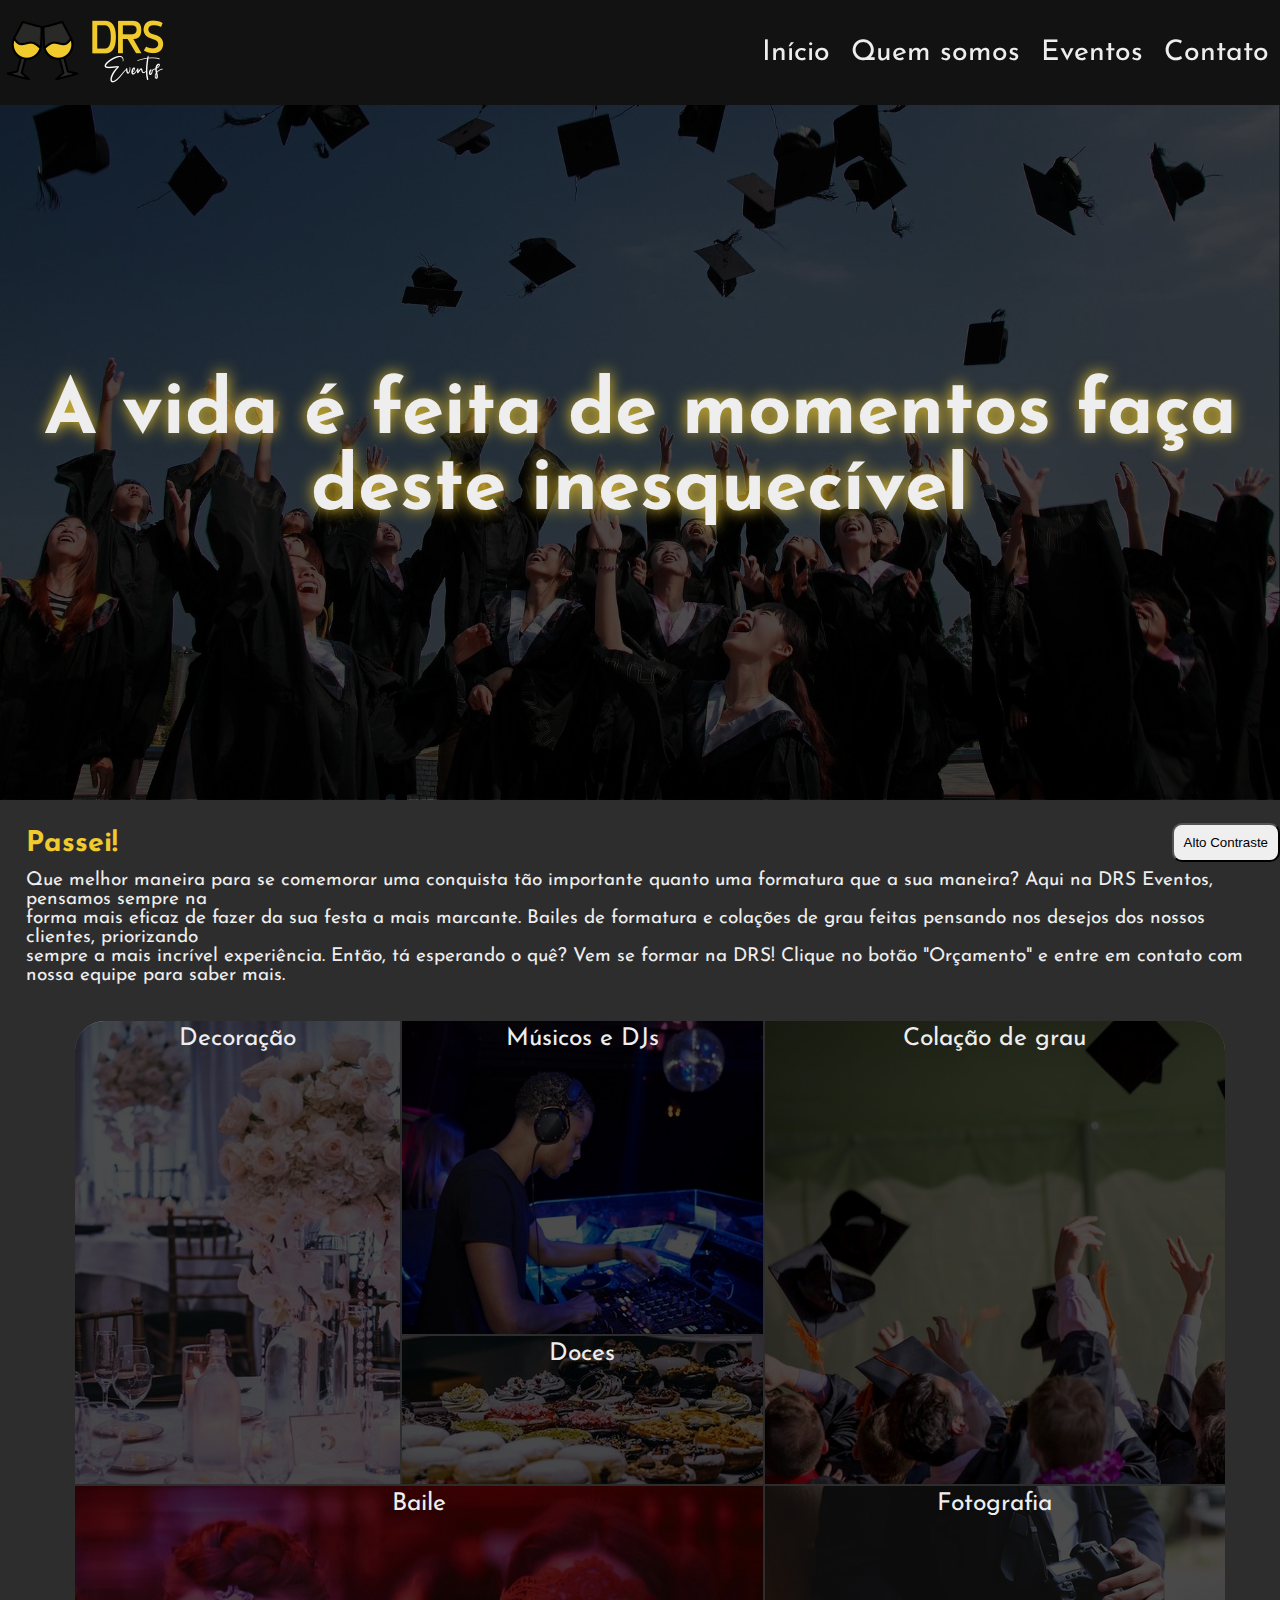
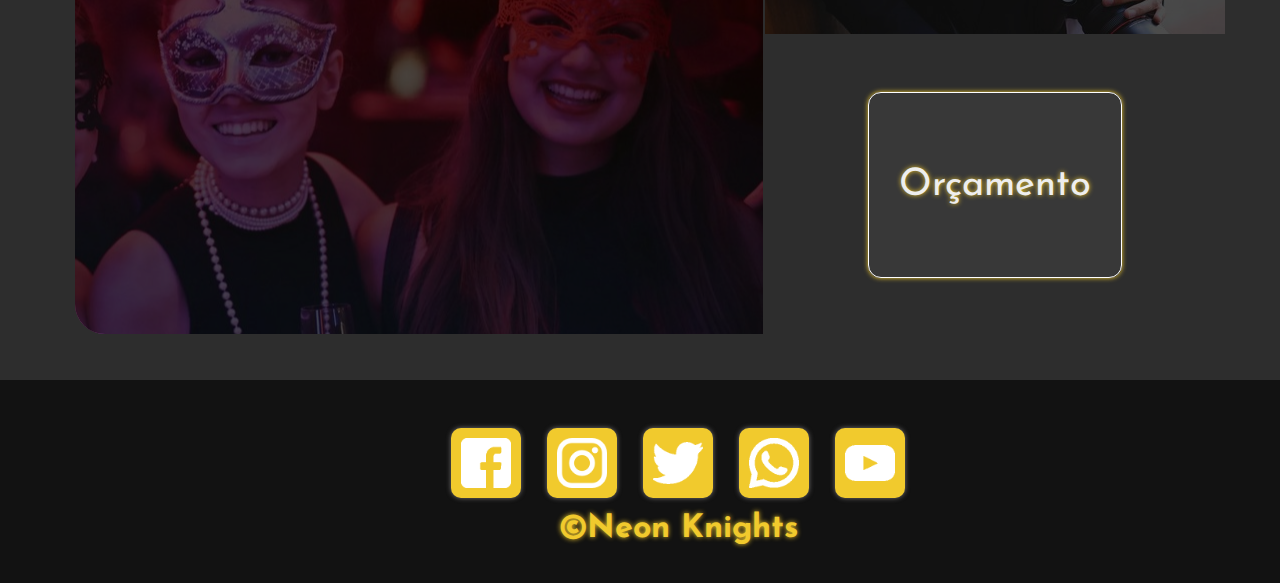
<file: formaturas.html>
<!DOCTYPE html>
<html lang="pt-br">
    <head>
        <meta charset="UTF-8">
        <meta name="viewport" content="width=device-width, initial-scale=1.0">
        <title>Formaturas — DRS Eventos</title>
        <link rel="stylesheet" href="css/main.css">
        <link rel="stylesheet" href="css/mobile.css">
        <link rel="stylesheet" href="https://cdnjs.cloudflare.com/ajax/libs/font-awesome/4.7.0/css/font-awesome.min.css">
    </head>
    <body>
        <input type="button" value="Alto Contraste">
        <header>
            <h1>DRS eventos</h1>
            <a href="index.html"><img src="img/logo-DRS.png" alt="Logo da DRS eventos" class="logo"></a>
            <div class="burger">
                <span href="#" class="icon" onclick="ativarburger()">
                    <i class="fa fa-bars"></i>
                </span>
           </div>
            <nav>
               <ul class="navbar">
                   <li class="nav-item"><a href="index.html">Início </a></li>
                   <li class="nav-item dropdown"><a href="quemsomos.html">
                       Quem somos</a>
                       <ul>
                           <li><a href="nossaequipe.html">Nossa Equipe</a></li>
                           <li><a href="depoclientes.html">Depoimentos</a></li>
                       </ul>
                   </li>
                   <li class="nav-item dropdown"><a href="eventos.html"> 
                       Eventos</a>
                       <ul>
                           <li><a href="casamentos.html">Casamentos</a></li>
                           <li><a href="debutantes.html">Debutantes</a></li>
                           <li><a href="empresariais.html">Empresariais</a></li>
                           <li><a href="formaturas.html">Formaturas</a></li>                            
                       </ul>
                   </li>   
                   <li class="nav-item"><a href="contato.html">Contato</a></li>
               </ul>
           </nav>
       </header>
        <section class="presentvideo">
            <!--Aqui vai ter um vídeo de uma colação de grau com um texto em overlay
            "A vida é feita de momentos, faça deste inesquecível" centralizado, ou alguma frase do tipo-->
            <!--PARA O PROFESSOR: Nesse caso desistimos de colocar vídeo para deixar o site mais leve e por falta de video stock que cumprisse
            nossos requisitos-->
            <h2 class="videoverlay">A vida é feita de momentos faça deste inesquecível</h2>
            <img src="img/eventos/formatura_banner .jpg" alt="Alunos de Toga comemoram a formatura">
        </section>
        <main>
            <h2>Passei!</h2> 
            <p>Que melhor maneira para se comemorar uma conquista tão importante quanto uma formatura que a sua maneira? Aqui na DRS Eventos, pensamos sempre na <br>
               forma mais eficaz de fazer da sua festa a mais marcante. Bailes de formatura e colações de grau feitas pensando nos desejos dos nossos clientes, priorizando <br>
               sempre a mais incrível experiência. Então, tá esperando o quê? Vem se formar na DRS! Clique no botão "Orçamento" e entre em contato com nossa equipe para saber mais.
            </p>
        </main>
        <div class="infoscontainer">
            <div class="gridinfos">
                <div class="griditem1 deco">
                    Decoração
                </div>
                <div class="griditem2 musicos">
                    Músicos e DJs
                </div>
                <div class="griditem3 doces">
                    Doces
                </div>
                <div class="griditem4 colacao">
                    Colação de grau
                </div>
                <div class="griditem5 baile">
                    Baile
                </div>
                <div class="griditem fotografia">
                    Fotografia
                </div>
                <a class="fancybtn" href="contato.html">Orçamento</a>
                <!--Aqui vão ter divs de tamanhos diferentes que terão como background image 
                o item correspondente, no caso dessa página seria algo tipo "Decoração, lua de mel
                Doces..." etc como serviços específicos para casamento-->
        </div>
    </div>
        <footer>
            <div class="redesociais">
                <!--Ícones para redes sociais e whatsapp-->
                <img src="img/social/fb.png" alt="Logo Facebook" class="socialmd">
                <img src="img/social/instagram.png" alt="Logo Instagram" class="socialmd">
                <img src="img/social/twitter.png" alt="Logo Twitter" class="socialmd">
                <img src="img/social/wpp.png" alt="Logo Whatsapp" class="socialmd">
                <img src="img/social/ytb.png" alt="Logo Youtube" class="socialmd">
            </div>
            <span> &copy;Neon Knights</span>
         </footer>
         <script src="js/main.js"></script>
     </body>
 </html>
</file>
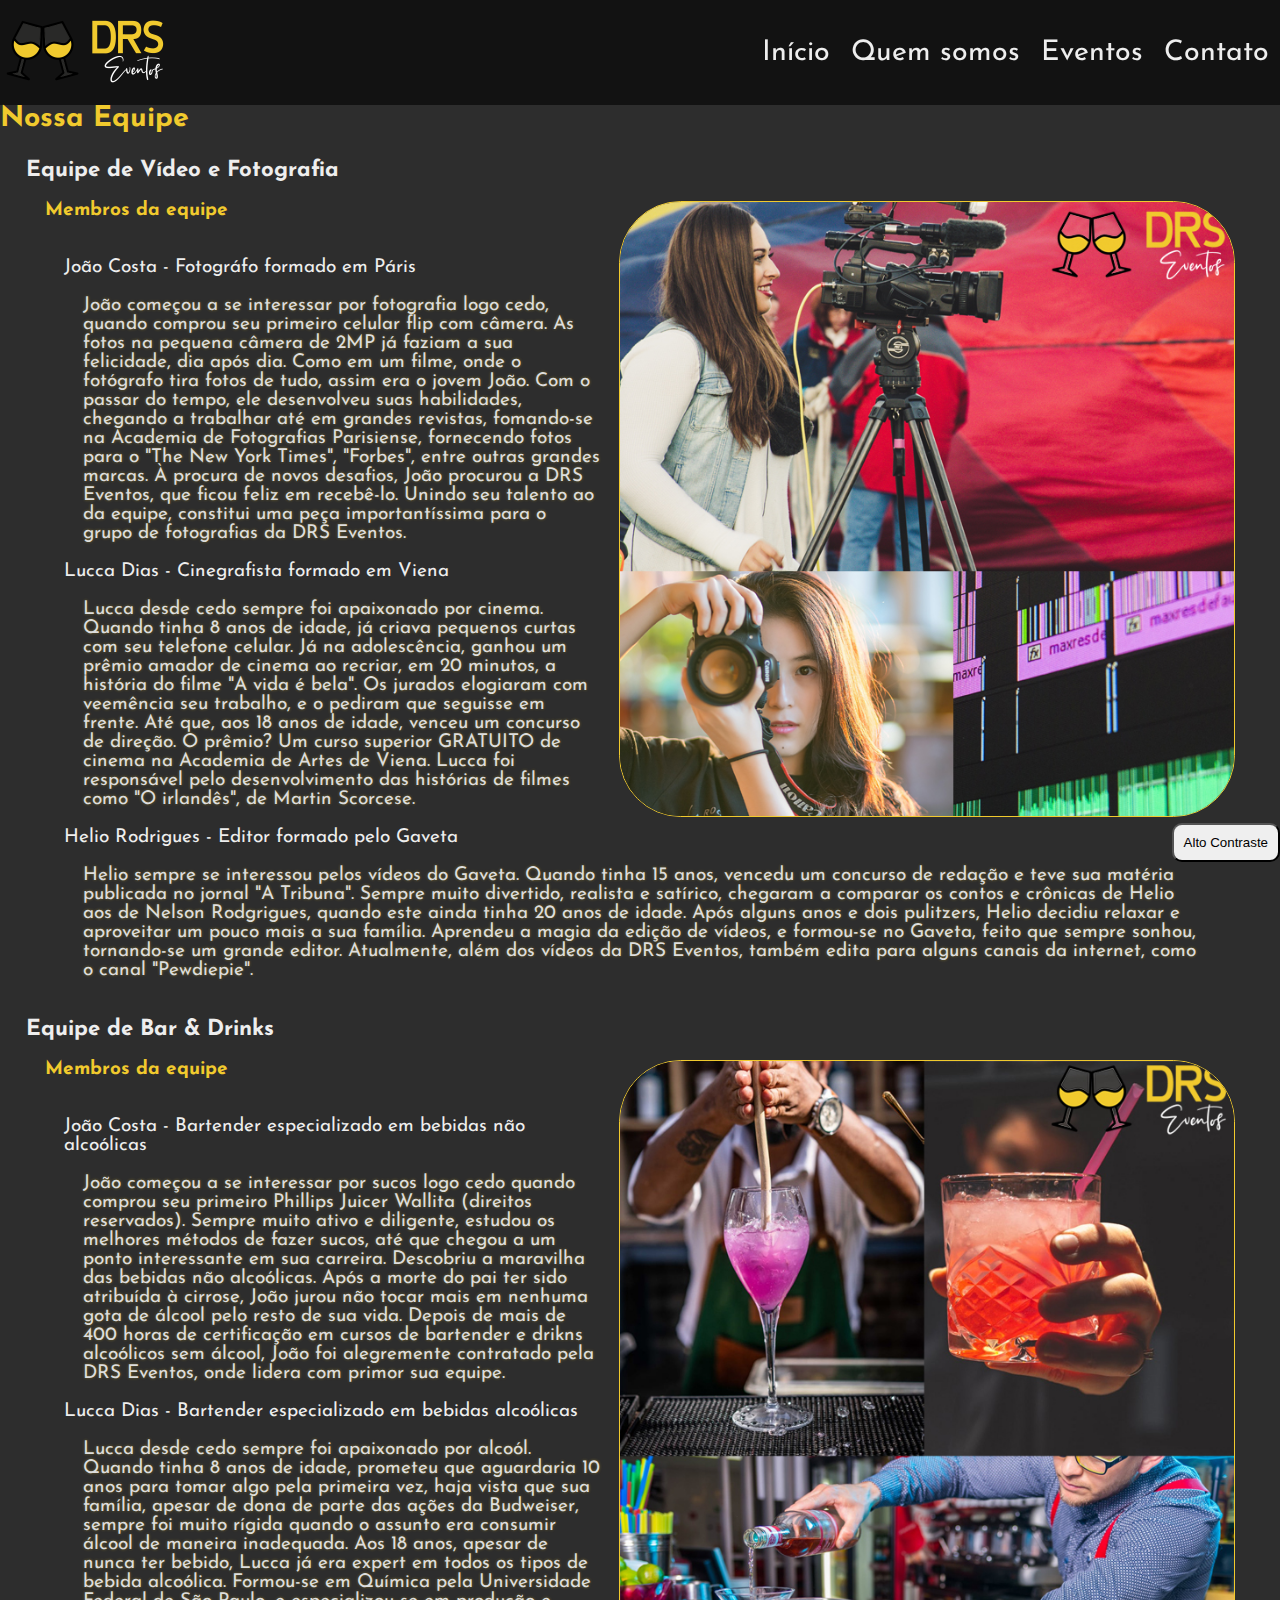
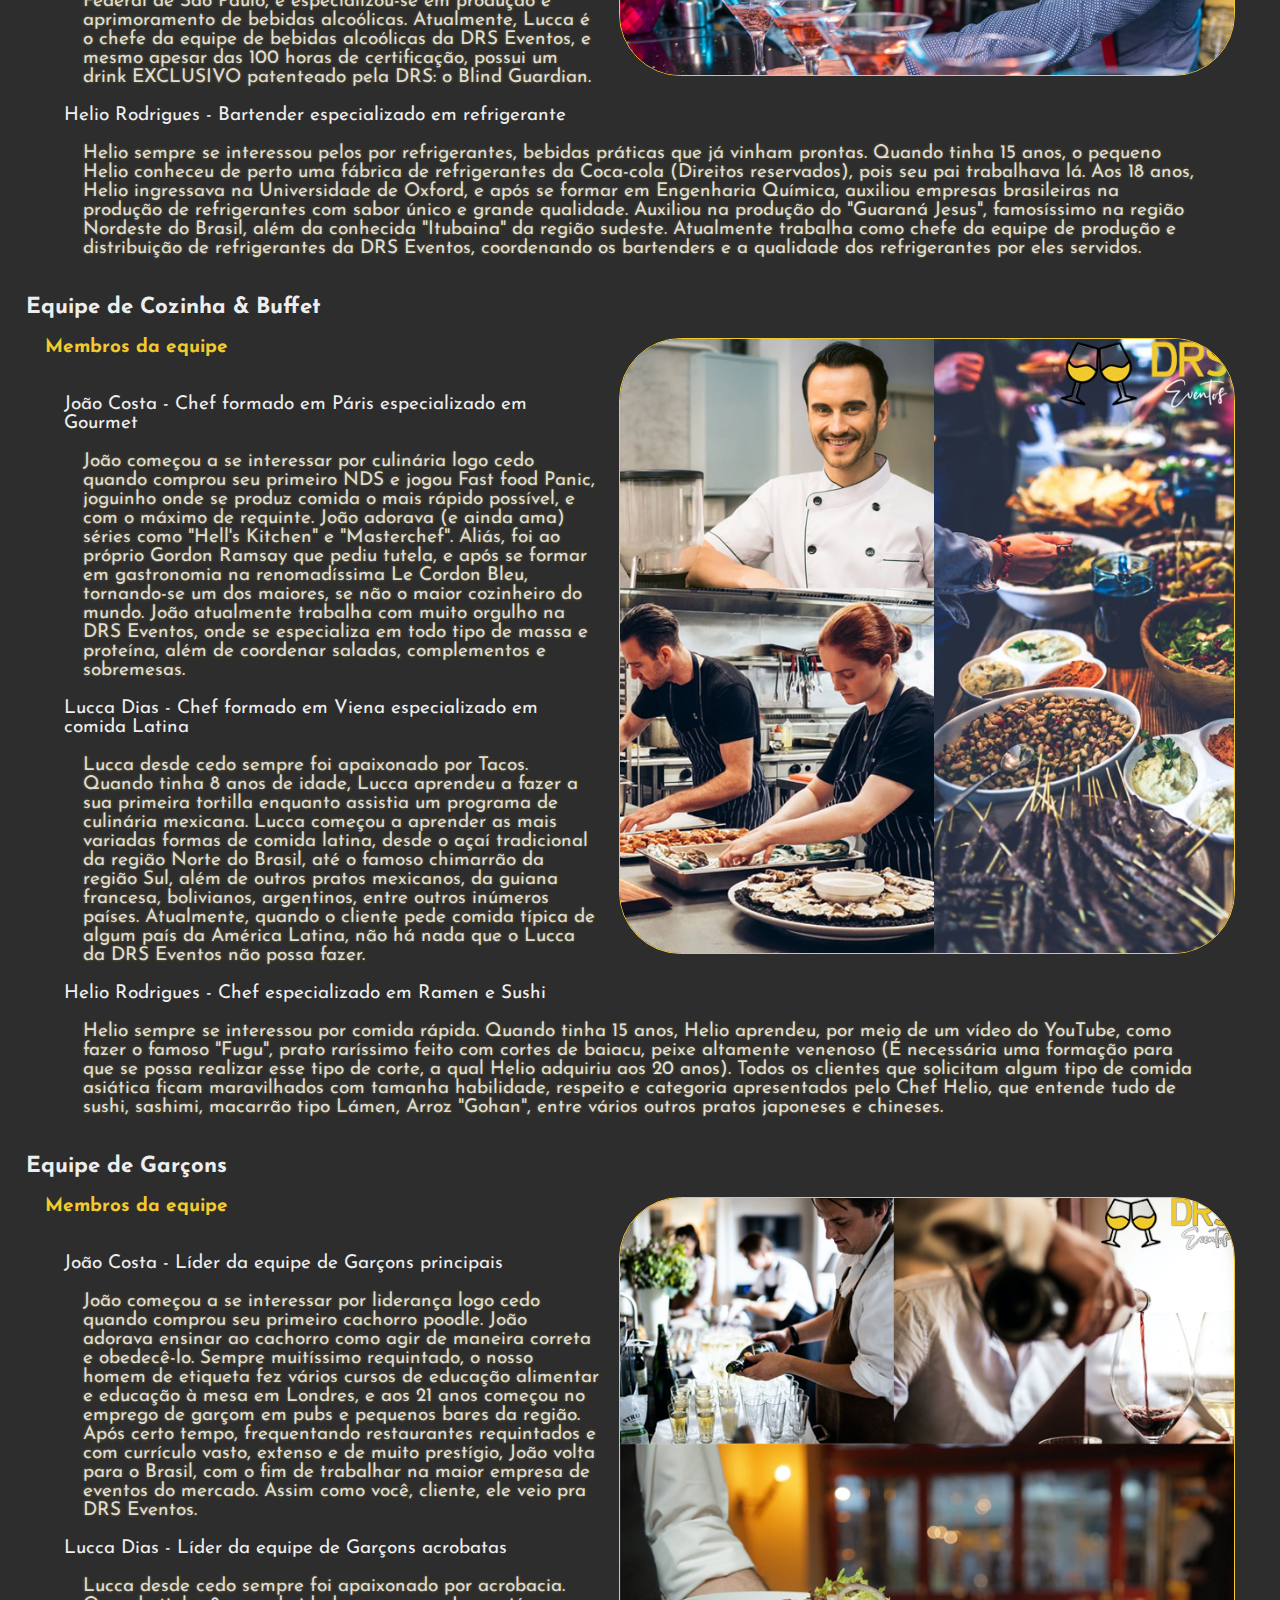
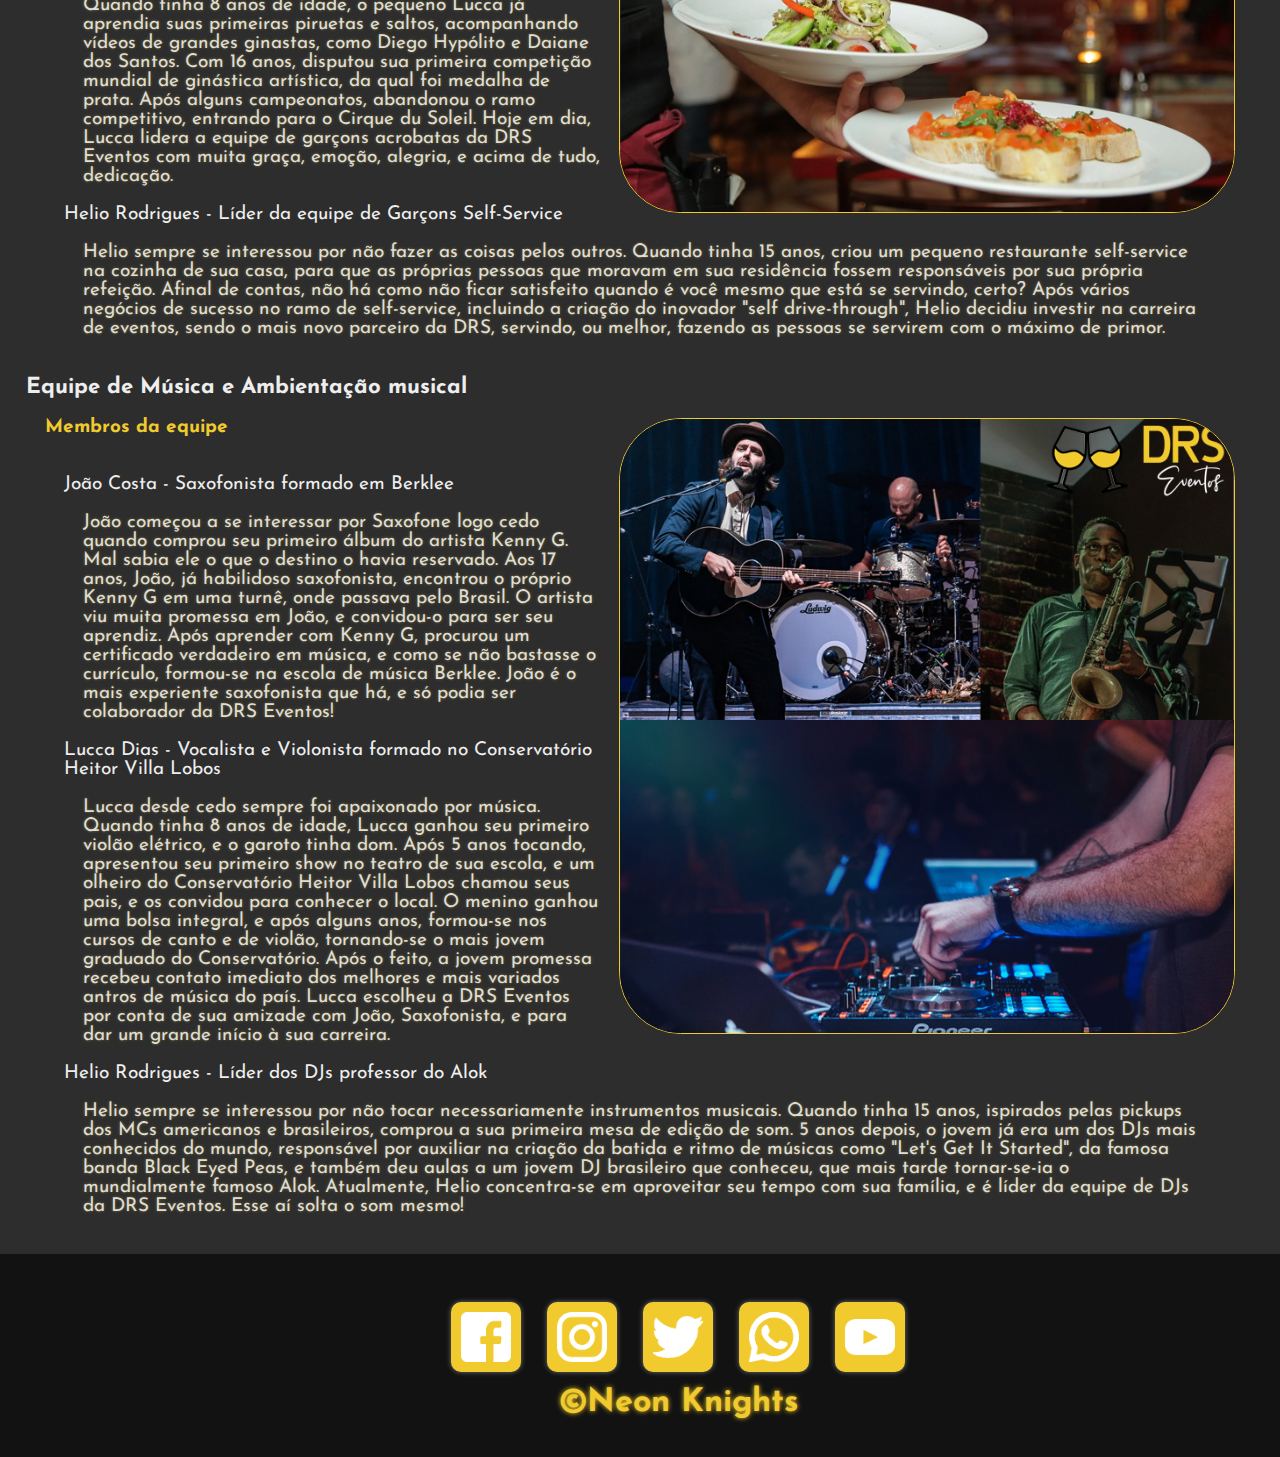
<file: nossaequipe.html>
<!DOCTYPE html>
<html lang="pt-br">
    <head>
        <meta charset="UTF-8">
        <meta name="viewport" content="width=device-width, initial-scale=1.0">
        <title>Nossa Equipe — DRS Eventos</title>
        <link rel="stylesheet" href="css/main.css">
        <link rel="stylesheet" href="css/mobile.css">
        <link rel="stylesheet" href="https://cdnjs.cloudflare.com/ajax/libs/font-awesome/4.7.0/css/font-awesome.min.css">
    </head>
    <body>
        <input type="button" value="Alto Contraste">
        <header>
            <h1>DRS eventos</h1>
            <a href="index.html"><img src="img/logo-DRS.png" alt="Logo da DRS eventos" class="logo"></a>
            <div class="burger">
                <span href="#" class="icon" onclick="ativarburger()">
                    <i class="fa fa-bars"></i>
                </span>
           </div>
            <nav>
               <ul class="navbar">
                   <li class="nav-item"><a href="index.html">Início </a></li>
                   <li class="nav-item dropdown"><a href="quemsomos.html">
                       Quem somos</a>
                       <ul>
                           <li><a href="nossaequipe.html">Nossa Equipe</a></li>
                           <li><a href="depoclientes.html">Depoimentos</a></li>
                       </ul>
                   </li>
                   <li class="nav-item dropdown"><a href="eventos.html"> 
                       Eventos</a>
                       <ul>
                           <li><a href="casamentos.html">Casamentos</a></li>
                           <li><a href="debutantes.html">Debutantes</a></li>
                           <li><a href="empresariais.html">Empresariais</a></li>
                           <li><a href="formaturas.html">Formaturas</a></li>                            
                       </ul>
                   </li>   
                   <li class="nav-item"><a href="contato.html">Contato</a></li>
               </ul>
           </nav>
       </header>
        <h2>Nossa Equipe</h2>
        <main>
            <section>
                <div>
                    <h3>Equipe de Vídeo e Fotografia</h3>
                    <img src="img/eqp-foto.jpg" alt="Montagem com equipe de fotografia" class="imgequip">
                    <h4>Membros da equipe</h4>
                    <ul>
                        <li>João Costa - Fotográfo formado em Páris
                            <p>João começou a se interessar por fotografia logo cedo, quando comprou seu primeiro
                                celular flip com câmera. As fotos na pequena câmera de 2MP já faziam a sua felicidade, dia após dia. Como em um filme, onde o fotógrafo tira fotos de tudo, assim era o jovem João. Com o passar do tempo, ele desenvolveu suas habilidades, chegando a trabalhar
                                até em grandes revistas, fomando-se na Academia de Fotografias Parisiense, fornecendo fotos para o "The New York Times", "Forbes", entre outras grandes marcas. À procura de novos desafios, João procurou a DRS Eventos, que ficou feliz em recebê-lo. Unindo seu talento ao da equipe, constitui uma peça importantíssima
                                para o grupo de fotografias da DRS Eventos.
                            </p>
                        </li>
                        <li>Lucca Dias - Cinegrafista formado em Viena
                            <p>Lucca desde cedo sempre foi apaixonado por cinema. Quando tinha 8 anos de idade, já criava pequenos curtas com seu telefone celular. Já na adolescência, ganhou um prêmio amador de cinema ao recriar, em 20 minutos, a história do filme "A vida é bela". Os jurados elogiaram com veemência seu trabalho, e o pediram
                                que seguisse em frente. Até que, aos 18 anos de idade, venceu um concurso de direção. O prêmio? Um curso superior GRATUITO de cinema na Academia de Artes de Viena. Lucca foi responsável pelo desenvolvimento das histórias de filmes como "O irlandês", de Martin Scorcese.
                            </p>
                        </li>
                        <li>Helio Rodrigues - Editor formado pelo Gaveta
                            <p>Helio sempre se interessou pelos vídeos do Gaveta. Quando tinha 15 anos, vencedu um concurso de redação e teve sua matéria publicada no jornal "A Tribuna". Sempre muito divertido, realista e satírico, chegaram a comparar os contos e crônicas de Helio aos de Nelson Rodgrigues, quando este ainda 
                                tinha 20 anos de idade. Após alguns anos e dois pulitzers, Helio decidiu relaxar e aproveitar um pouco mais a sua família. Aprendeu a magia da edição de vídeos, e formou-se no Gaveta, feito que sempre sonhou, tornando-se um grande editor. Atualmente, além dos vídeos da DRS Eventos, também edita para alguns canais da internet, como o canal "Pewdiepie".
                            </p>
                        </li>
                    </ul>
                </div>
                <div>
                    <h3>Equipe de Bar & Drinks</h3>
                    <img src="img/eqp-bar.jpg" alt="Montagem com equipe de Bar e Drinks" class="imgequip">
                    <h4>Membros da equipe</h4>
                    <ul>
                        <li>João Costa - Bartender especializado em bebidas não alcoólicas
                            <p>João começou a se interessar por sucos logo cedo quando comprou seu primeiro
                                Phillips Juicer Wallita (direitos reservados). Sempre muito ativo e diligente, estudou os melhores métodos de fazer sucos, até que chegou a um ponto interessante em sua carreira. Descobriu a maravilha das bebidas não alcoólicas. Após a morte do pai
                                ter sido atribuída à cirrose, João jurou não tocar mais em nenhuma gota de álcool pelo resto de sua vida. Depois de mais de 400 horas de certificação em cursos de bartender e drikns alcoólicos sem álcool, João foi alegremente contratado pela DRS Eventos, onde lidera com primor sua equipe.
                            </p>
                        </li>
                        <li>Lucca Dias - Bartender especializado em bebidas alcoólicas
                            <p>Lucca desde cedo sempre foi apaixonado por alcoól. Quando tinha 8 anos de idade, prometeu que aguardaria 10 anos para tomar algo pela primeira vez, haja vista que sua família, apesar de dona de parte das ações da Budweiser, sempre foi muito rígida quando o assunto era consumir álcool de maneira inadequada. Aos 18 anos, apesar de nunca ter bebido, Lucca já era expert
                                em todos os tipos de bebida alcoólica. Formou-se em Química pela Universidade Federal de São Paulo, e especializou-se em produção e aprimoramento de bebidas alcoólicas. Atualmente, Lucca é o chefe da equipe de bebidas alcoólicas da DRS Eventos, e mesmo apesar das 100 horas de certificação, possui um drink EXCLUSIVO patenteado pela DRS: o Blind Guardian.
                            </p>
                        </li>
                        <li>Helio Rodrigues - Bartender especializado em refrigerante
                            <p>Helio sempre se interessou pelos por refrigerantes, bebidas práticas que já vinham prontas. Quando tinha 15 anos, o pequeno Helio conheceu de perto uma fábrica de refrigerantes da Coca-cola (Direitos reservados), pois seu pai trabalhava lá. Aos 18 anos, Helio ingressava na Universidade de Oxford, e após se formar em Engenharia Química,
                                auxiliou empresas brasileiras na produção de refrigerantes com sabor único e grande qualidade. Auxiliou na produção do "Guaraná Jesus", famosíssimo na região Nordeste do Brasil, além da conhecida "Itubaina" da região sudeste. Atualmente trabalha como chefe da equipe de produção e distribuição de refrigerantes da DRS Eventos, coordenando os bartenders 
                                e a qualidade dos refrigerantes por eles servidos.
                            </p>
                        </li>
                    </ul>
                </div>
                <div>
                    <h3>Equipe de Cozinha & Buffet</h3>
                    <img src="img/eqp-buffet.jpg" alt="Montagem com equipe de Cozinha e Buffet" class="imgequip">
                    <h4>Membros da equipe</h4>
                    <ul>
                        <li>João Costa - Chef formado em Páris especializado em Gourmet
                            <p>João começou a se interessar por culinária logo cedo quando comprou seu primeiro
                                NDS e jogou Fast food Panic, joguinho onde se produz comida o mais rápido possível, e com o máximo de requinte. João adorava (e ainda ama) séries como "Hell's Kitchen" e "Masterchef". Aliás, foi ao próprio Gordon Ramsay que pediu tutela, e após se formar em
                                gastronomia na renomadíssima Le Cordon Bleu, tornando-se um dos maiores, se não o maior cozinheiro do mundo. João atualmente trabalha com muito orgulho na DRS Eventos, onde se especializa em todo tipo de massa e proteína, além de coordenar saladas, complementos e sobremesas.
                            </p>
                        </li>
                        <li>Lucca Dias - Chef formado em Viena especializado em comida Latina
                            <p>Lucca desde cedo sempre foi apaixonado por Tacos. Quando tinha 8 anos de idade, Lucca aprendeu a fazer a sua primeira tortilla enquanto assistia um programa de culinária mexicana. Lucca começou a aprender as mais variadas formas de comida latina, desde o açaí tradicional da região Norte do Brasil, até o famoso chimarrão
                                da região Sul, além de outros pratos mexicanos, da guiana francesa, bolivianos, argentinos, entre outros inúmeros países. Atualmente, quando o cliente pede comida típica de algum país da América Latina, não há nada que o Lucca da DRS Eventos não possa fazer.
                            </p>
                        </li>
                        <li>Helio Rodrigues - Chef especializado em Ramen e Sushi
                            <p>Helio sempre se interessou por comida rápida. Quando tinha 15 anos, Helio aprendeu, por meio de um vídeo do YouTube, como fazer o famoso "Fugu", prato raríssimo feito com cortes de baiacu, peixe altamente venenoso (É necessária uma formação para que se possa realizar esse tipo de corte, a qual Helio adquiriu aos 20 anos).
                                Todos os clientes que solicitam algum tipo de comida asiática ficam maravilhados com tamanha habilidade, respeito e categoria apresentados pelo Chef Helio, que entende tudo de sushi, sashimi, macarrão tipo Lámen, Arroz "Gohan", entre vários outros pratos japoneses e chineses.
                            </p>
                        </li>
                    </ul>
                </div>
                <div>
                    <h3>Equipe de Garçons</h3>
                    <img src="img/eqp-garcom.jpg" alt="Montagem com equipe de Garçons" class="imgequip">
                    <h4>Membros da equipe</h4>
                    <ul>
                        <li>João Costa - Líder da equipe de Garçons principais
                            <p>João começou a se interessar por liderança logo cedo quando comprou seu primeiro
                                cachorro poodle. João adorava ensinar ao cachorro como agir de maneira correta e obedecê-lo. Sempre muitíssimo requintado, o nosso homem de etiqueta fez vários cursos de educação alimentar e educação à mesa em Londres, e aos 21 anos começou
                                no emprego de garçom em pubs e pequenos bares da região. Após certo tempo, frequentando restaurantes requintados e com currículo vasto, extenso e de muito prestígio, João volta para o Brasil, com o fim de trabalhar na maior empresa de eventos do mercado. Assim como você, cliente, ele veio pra DRS Eventos.
                            </p>
                        </li>
                        <li>Lucca Dias - Líder da equipe de Garçons acrobatas
                            <p>Lucca desde cedo sempre foi apaixonado por acrobacia. Quando tinha 8 anos de idade, o pequeno Lucca já aprendia suas primeiras piruetas e saltos, acompanhando vídeos de grandes ginastas, como Diego Hypólito e Daiane dos Santos. Com 16 anos, disputou sua primeira competição mundial de ginástica artística, da qual foi medalha de prata.
                                Após alguns campeonatos, abandonou o ramo competitivo, entrando para o Cirque du Soleil. Hoje em dia, Lucca lidera a equipe de garçons acrobatas da DRS Eventos com muita graça, emoção, alegria, e acima de tudo, dedicação.
                            </p>
                        </li>
                        <li>Helio Rodrigues - Líder da equipe de Garçons Self-Service
                            <p>Helio sempre se interessou por não fazer as coisas pelos outros. Quando tinha 15 anos, criou um pequeno restaurante self-service na cozinha de sua casa, para que as próprias pessoas que moravam em sua residência fossem responsáveis por sua própria refeição. Afinal de contas, não há como não ficar satisfeito quando é você
                                mesmo que está se servindo, certo? Após vários negócios de sucesso no ramo de self-service, incluindo a criação do inovador "self drive-through", Helio decidiu investir na carreira de eventos, sendo o mais novo parceiro da DRS, servindo, ou melhor, fazendo as pessoas se servirem com o máximo de primor.
                            </p>
                        </li>
                    </ul>
                </div>
                <div>
                    <h3>Equipe de Música e Ambientação musical</h3>
                    <img src="img/eqp-musica.jpg" alt="Montagem com equipe de Música" class="imgequip">
                    <h4>Membros da equipe</h4>
                    <ul>
                        <li>João Costa - Saxofonista formado em Berklee
                            <p>João começou a se interessar por Saxofone logo cedo quando comprou seu primeiro álbum do artista Kenny G. Mal sabia ele o que o destino o havia reservado. Aos 17 anos, João, já habilidoso saxofonista, encontrou o próprio Kenny G em uma turnê, onde passava pelo Brasil. O artista viu muita promessa em João, e
                                convidou-o para ser seu aprendiz. Após aprender com Kenny G, procurou um certificado verdadeiro em música, e como se não bastasse o currículo, formou-se na escola de música Berklee. João é o mais experiente saxofonista que há, e só podia ser colaborador da DRS Eventos!
                            </p>
                        </li>
                        <li>Lucca Dias - Vocalista e Violonista formado no Conservatório Heitor Villa Lobos
                            <p>Lucca desde cedo sempre foi apaixonado por música. Quando tinha 8 anos de idade, Lucca ganhou seu primeiro violão elétrico, e o garoto tinha dom. Após 5 anos tocando, apresentou seu primeiro show no teatro de sua escola, e um olheiro do Conservatório Heitor Villa Lobos chamou seus pais, e os convidou para conhecer o local. O menino ganhou uma bolsa integral, e após alguns anos, formou-se nos cursos de canto e de violão,
                                tornando-se o mais jovem graduado do Conservatório. Após o feito, a jovem promessa recebeu contato imediato dos melhores e mais variados antros de música do país. Lucca escolheu a DRS Eventos por conta de sua amizade com João, Saxofonista, e para dar um grande início à sua carreira.
                            </p>
                        </li>
                        <li>Helio Rodrigues - Líder dos DJs professor do Alok
                            <p>Helio sempre se interessou por não tocar necessariamente instrumentos musicais. Quando tinha 15 anos, ispirados pelas pickups dos MCs americanos e brasileiros, comprou a sua primeira mesa de edição de som. 5 anos depois, o jovem já era um dos DJs mais conhecidos do mundo, responsável por auxiliar na criação da batida e ritmo
                                de músicas como "Let's Get It Started", da famosa banda Black Eyed Peas, e também deu aulas a um jovem DJ brasileiro que conheceu, que mais tarde tornar-se-ia o mundialmente famoso Alok. Atualmente, Helio concentra-se em aproveitar seu tempo com sua família, e é líder da equipe de DJs da DRS Eventos. Esse aí solta o som mesmo!
                            </p>
                        </li>
                    </ul>
                </div>
            </section>
        </main>
        <footer>
            <div class="redesociais">
                <!--Ícones para redes sociais e whatsapp-->
                <img src="img/social/fb.png" alt="Logo Facebook" class="socialmd">
                <img src="img/social/instagram.png" alt="Logo Instagram" class="socialmd">
                <img src="img/social/twitter.png" alt="Logo Twitter" class="socialmd">
                <img src="img/social/wpp.png" alt="Logo Whatsapp" class="socialmd">
                <img src="img/social/ytb.png" alt="Logo Youtube" class="socialmd">
            </div>
            <span> &copy;Neon Knights</span>
         </footer>
         <script src="js/main.js"></script>
     </body>
 </html>
</file>
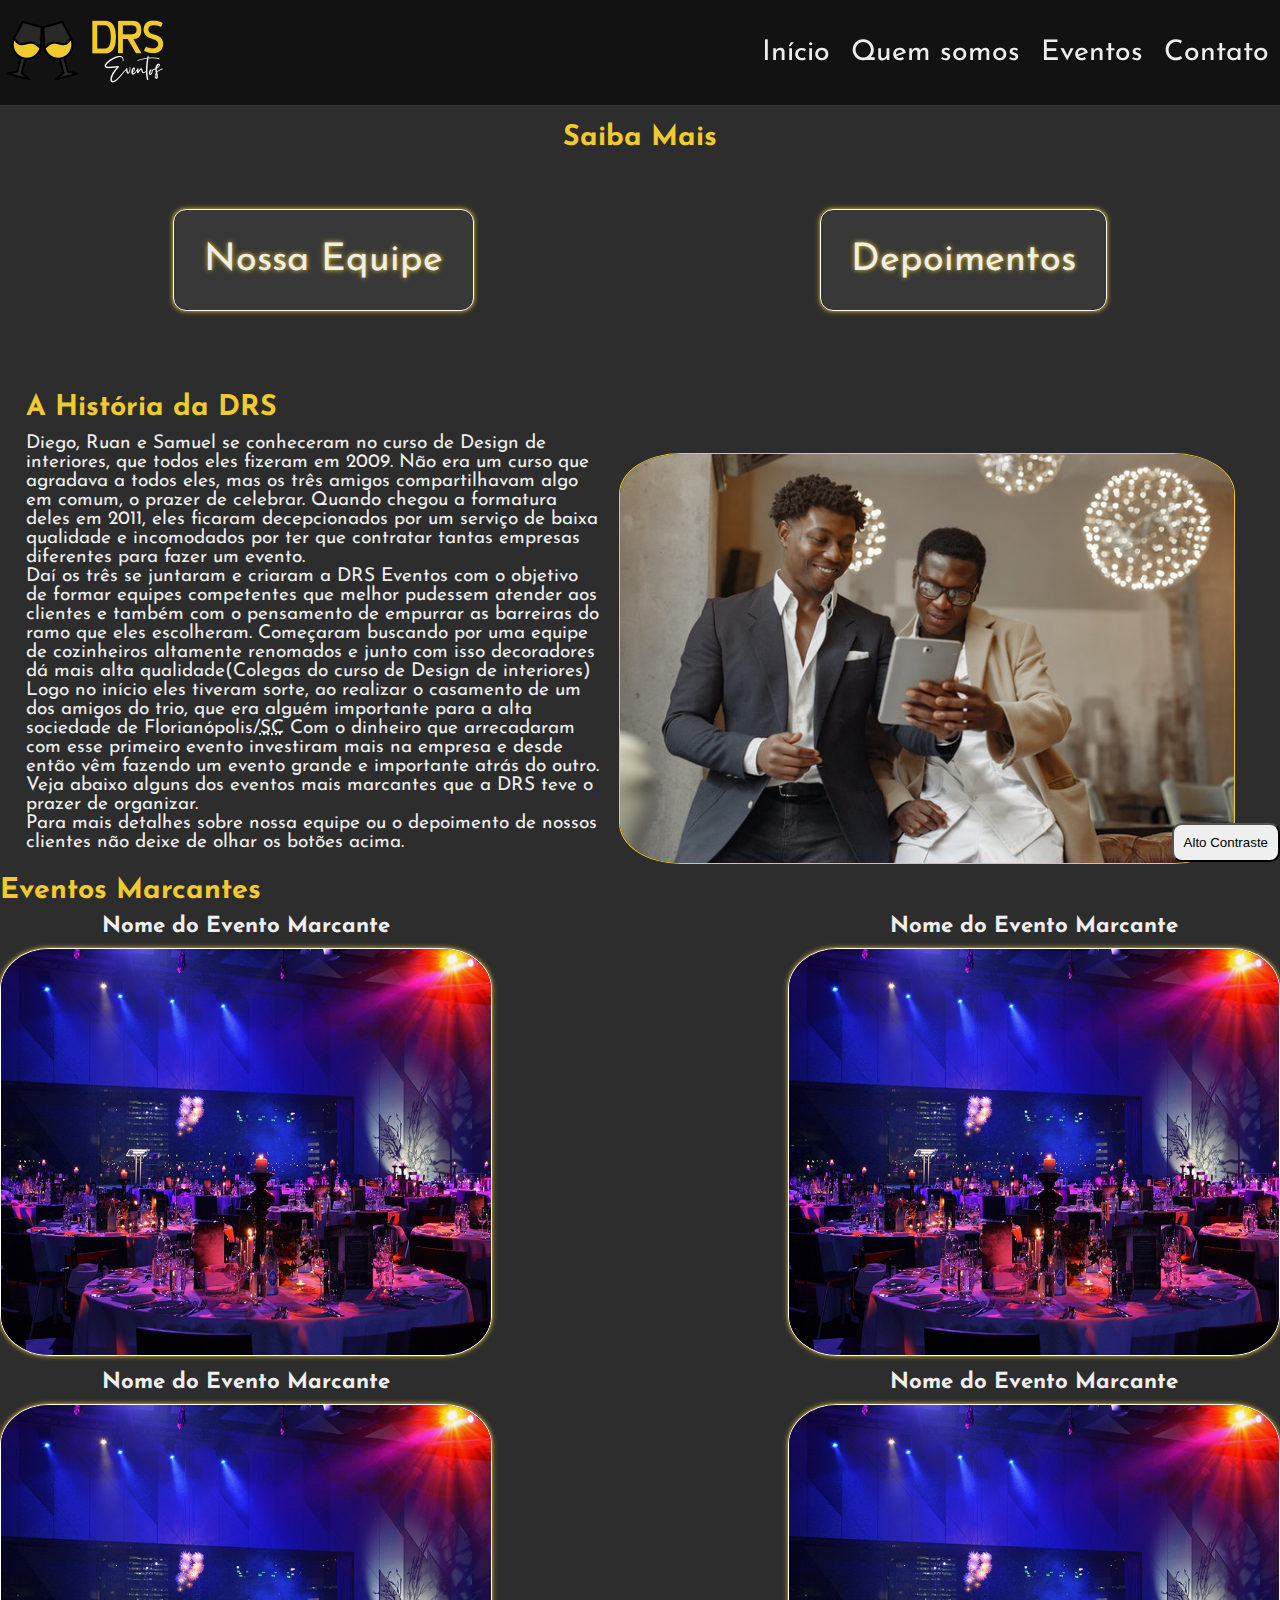
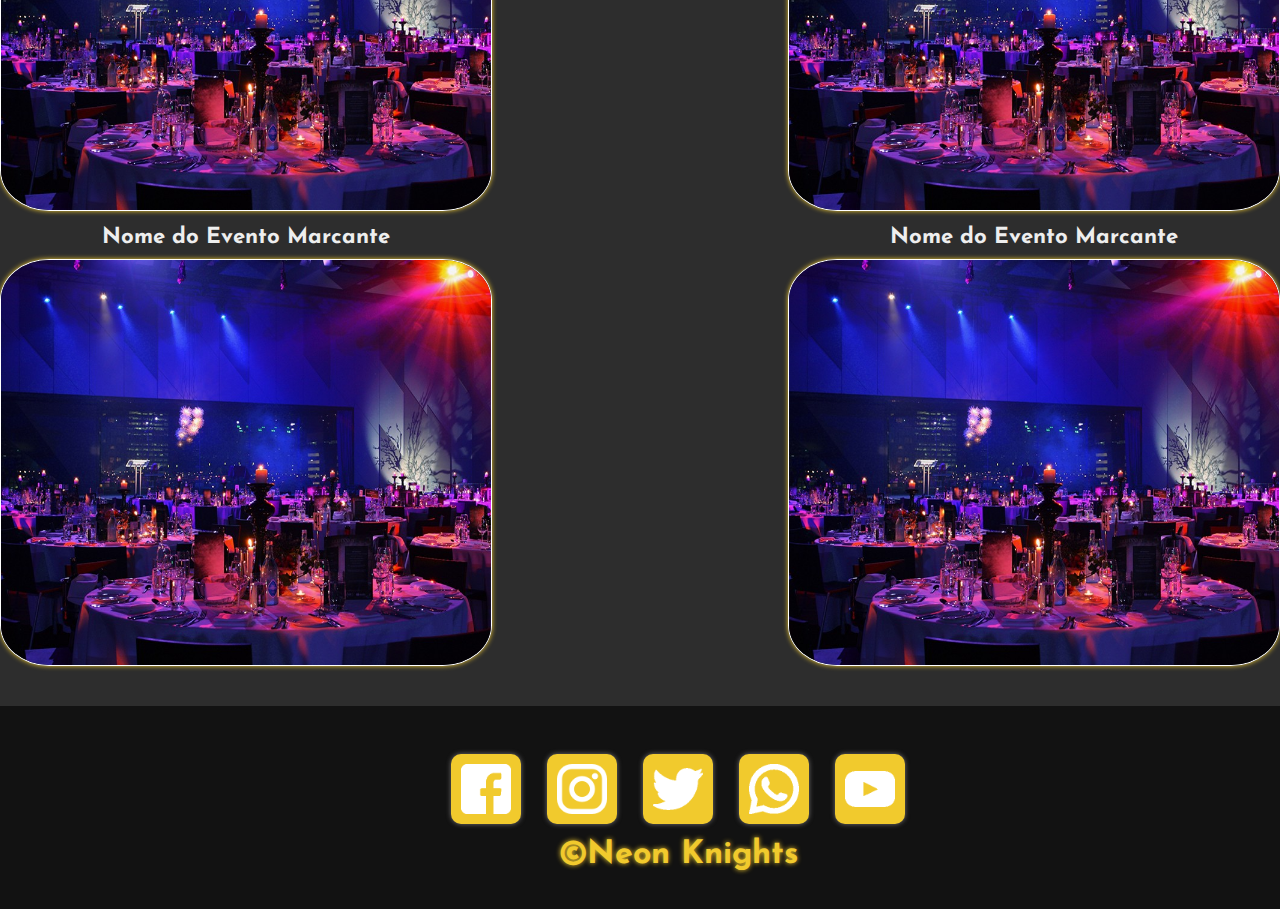
<file: quemsomos.html>
<!DOCTYPE html>
<html lang="pt-br">
    <head>
        <meta charset="UTF-8">
        <meta name="viewport" content="width=device-width, initial-scale=1.0">
        <title>Quem somos — DRS Eventos</title>
        <link rel="stylesheet" href="css/main.css">
        <link rel="stylesheet" href="css/mobile.css">
        <link rel="stylesheet" href="https://cdnjs.cloudflare.com/ajax/libs/font-awesome/4.7.0/css/font-awesome.min.css">
    </head>
    <body>
        <input type="button" value="Alto Contraste">
        <header>
            <h1>DRS eventos</h1>
            <a href="index.html"><img src="img/logo-DRS.png" alt="Logo da DRS eventos" class="logo"></a>
            <div class="burger">
                <span href="#" class="icon" onclick="ativarburger()">
                    <i class="fa fa-bars"></i>
                </span>
           </div>
            <nav>
               <ul class="navbar">
                   <li class="nav-item"><a href="index.html">Início </a></li>
                   <li class="nav-item dropdown"><a href="quemsomos.html">
                       Quem somos</a>
                       <ul>
                           <li><a href="nossaequipe.html">Nossa Equipe</a></li>
                           <li><a href="depoclientes.html">Depoimentos</a></li>
                       </ul>
                   </li>
                   <li class="nav-item dropdown"><a href="eventos.html"> 
                       Eventos</a>
                       <ul>
                           <li><a href="casamentos.html">Casamentos</a></li>
                           <li><a href="debutantes.html">Debutantes</a></li>
                           <li><a href="empresariais.html">Empresariais</a></li>
                           <li><a href="formaturas.html">Formaturas</a></li>                            
                       </ul>
                   </li>   
                   <li class="nav-item"><a href="contato.html">Contato</a></li>
               </ul>
           </nav>
       </header>
        <section class="saibamais">
            <h2>Saiba Mais</h2>
            <div>
                <a class="fancybtn" href="nossaequipe.html">Nossa Equipe</a>
                <a class="fancybtn" href="depoclientes.html">Depoimentos</a>
            </div>
        </section>
        <main>
            <h2>A História da DRS</h2>
            <img src="img/donos.jpg" alt="Homens de negócios" class="imgequip">
            <p>Diego, Ruan e Samuel se conheceram no curso de Design de interiores, que todos eles fizeram em 2009. Não era um curso que agradava a todos eles, mas os três amigos compartilhavam algo em comum, o prazer de celebrar. 
            Quando chegou a formatura deles em 2011, eles ficaram decepcionados por um serviço de baixa qualidade e incomodados por ter que contratar tantas empresas diferentes para fazer um evento.
            <p>Daí os três se juntaram e criaram a DRS Eventos com o objetivo de formar equipes competentes que melhor pudessem atender aos clientes e também com o pensamento de empurrar as barreiras do ramo que eles escolheram. 
            Começaram buscando por uma equipe de cozinheiros altamente renomados e junto com isso decoradores dá mais alta qualidade(Colegas do curso de Design de interiores)</p>
            <p>Logo no início eles tiveram sorte, ao realizar o casamento de um dos amigos do trio, que era alguém importante para a alta sociedade de Florianópolis/<abbr title="Santa Catarina">SC</abbr> 
            Com o dinheiro que arrecadaram com esse primeiro evento investiram mais na empresa e desde então vêm fazendo um evento grande e importante atrás do outro. </p>
            <p>Veja abaixo alguns dos eventos mais marcantes que a DRS teve o prazer de organizar.</p>
            <p>Para mais detalhes sobre nossa equipe ou o depoimento de nossos clientes não deixe de olhar os botões acima.</p>
        </main>
        <h2>Eventos Marcantes</h2>
        <div id="galeria">
            <div>
                <h3>Nome do Evento Marcante</h3>
                <img src="img/marcantes-1.jpg" alt="Salão de jantar a luz de velas com iluminação azulada">
            </div>
            <div>
                <h3>Nome do Evento Marcante</h3>
                <img src="img/marcantes-1.jpg" alt="Salão de jantar a luz de velas com iluminação azulada">
            </div>
            <div>
                <h3>Nome do Evento Marcante</h3>
                <img src="img/marcantes-1.jpg" alt="Salão de jantar a luz de velas com iluminação azulada">
            </div>
            <div>
                <h3>Nome do Evento Marcante</h3>
                <img src="img/marcantes-1.jpg" alt="Salão de jantar a luz de velas com iluminação azulada">
            </div>
            <div>
                <h3>Nome do Evento Marcante</h3>
                <img src="img/marcantes-1.jpg" alt="Salão de jantar a luz de velas com iluminação azulada">
            </div>
            <div>
                <h3>Nome do Evento Marcante</h3>
                <img src="img/marcantes-1.jpg" alt="Salão de jantar a luz de velas com iluminação azulada">
            </div>
            
        </div>
        <footer>
            <div class="redesociais">
                <!--Ícones para redes sociais e whatsapp-->
                <img src="img/social/fb.png" alt="Logo Facebook" class="socialmd">
                <img src="img/social/instagram.png" alt="Logo Instagram" class="socialmd">
                <img src="img/social/twitter.png" alt="Logo Twitter" class="socialmd">
                <img src="img/social/wpp.png" alt="Logo Whatsapp" class="socialmd">
                <img src="img/social/ytb.png" alt="Logo Youtube" class="socialmd">
            </div>
            <span> &copy;Neon Knights</span>
         </footer>
         <script src="js/main.js"></script>
     </body>
 </html>
</file>
<file: css/main.css>
@import url('https://fonts.googleapis.com/css2?family=Josefin+Sans&display=swap');
/* Regras gerais */
:root{
    font-size: 19px;
    font-family: 'Josefin Sans', Arial, Helvetica, sans-serif;
    --bg-color:rgb(45,45,45);
    /*--bg-color:rgb(221, 221, 221);*/
    --main-color: rgb(241,202,45);
    /*--main-color: rgb(20, 20, 20);*/
    --transcolor: rgba(0, 0, 0, 0.6);
    --transpeed: 0.4s;
    --text-color: #eee;
    /*--text-color: rgb(20, 20, 20);*/
    overflow-x: hidden;
}
*{
    margin: 0;
    padding: 0;
}
body{
    background-color: var(--bg-color);
    color:var(--text-color);
}
[value="Alto Contraste"]{
    position: fixed;
    right: 0;
    bottom: 2rem;
}
header{
    width: 100%;
    background-color: var(--transcolor);
    display: flex;
    flex-wrap: wrap;
    justify-content: space-between;
    top: 0;
    position: sticky;
    align-items: center;    
}
h1{
    display: none;
}
main{
    margin: 2%;
}
h2{
    color: var(--main-color);
}
/*Header*/
.logo{
    max-width: 200px;
}
/* Nav bar */
.navbar{
    display: flex; 
}
li{
    list-style-type: none;
}
.nav-item a{
    text-decoration: none;
    color: #eee;
    padding: 10px;
    margin: 1px 1px 1px 0   ;
    font-size: 150%;
}
.nav-item a:hover{
    transition: var(--transpeed);
    /* text-shadow: posicionamento posicionamento blur cor; */
    /* Da pra separar por vírgula pra adicionar mais de um text-shadow*/ 
    text-shadow: 0 0 4px #fff, 0 0 3px var(--main-color); 
}
/* "Quem somos" e "Eventos" que são Dropdown */
.dropdown ul{
    display: flex;
    flex-direction: column;
    position: absolute; 
    background-color: rgba(18,18,18,0.5);
    padding-top: 40px;
}
.dropdown ul li:hover{
    background-color: rgba(158, 158, 158, 0.1);
}
.dropdown ul li>a{
    display: none;  
    width: 90%;
    justify-content: center;
}
.dropdown:hover ul li a{
    transition: var(--transpeed);
    display: flex;
}
.burger{
    display: none;
}

/*Fim dropdown*/

/* Área principal */ 
main h2{
    margin: 1% auto;
}
main a {
    text-decoration: none;
    color: var(--text-color);
    font-weight: bold;
    font-size: 1.2rem;
}
main a:hover{
    transition: var(--transpeed)        ;
    text-decoration: underline;
    text-shadow: 0 0 8px var(--main-color);
}
main img:first-of-type{
    display: block;
    width: 100%;
    margin-top: 1rem;
}
main img:nth-of-type(2){
    float: right;
    width: 30%;
}
/*Saiba mais Quem somos*/
.saibamais{
    min-height: 100px;
}
.saibamais h2{
    text-align: center;
    margin-top: 1rem;
}
.saibamais div{
    display: flex;
    align-items: center;
    justify-content: space-evenly;
}
.fancybtn{
    display: flex;
    justify-content: center;
    align-items: center;
    padding: 30px;
    min-height: 40px;
    font-size: 2rem;
    transition: var(--transpeed);
    background-color: rgba(161, 161, 161, 0.1);
    border: 1px solid #fff;
    color: var(--text-color);
    text-decoration: none;
    text-shadow: 0 0 5px var(--main-color);
    /*box-shadow: 0 0 5px rgba(241,202,45,0.5);*/
    box-shadow: 0 0 5px var(--main-color);
    border-radius: 13px;
    margin: 3rem auto;
}
.fancybtn:hover{
    transition: var(--transpeed);
    text-shadow: 0 0 9px var(--main-color);
    box-shadow: 0 0 9px var(--main-color);
}
.fancybtn:active{
    transition: 0.3s;
    background-color: rgba(14, 14, 14, 0.8); 
}
/* Área principal quem somos */
.imgequip{
    max-width: 50%;
    float: right;
    border-radius: 10%;
    border: 1px solid var(--main-color);
    margin: 1rem;
}

/*Área principal Nossa Equipe*/
section ul{
    margin: 2rem;
}
h4{
    color: var(--main-color);
    margin: 1rem;
}
section ul p{
    margin: 1rem;
    color: #ddd;
    text-shadow: 0 0 3px rgba(241, 202, 45, 0.4);
}
/*Depoimentos clientes index*/
#depoindex{
    width: 50%;
    margin: 0 auto;
    display: flex;
    align-items: center;
    justify-content: center;
}
/*Area principal Depoimentos dos clientes */
.depodosclientes{
    display: flex;
    padding-left: 100px;
}
.depodosclientes div{
    width: 24%;
    padding: 1%;
    margin-right: 1%;
    margin-top: 1%;
    border-top-left-radius: 10%;
    border-top-right-radius: 10%;
    background-color: rgb(83, 83, 83);
}

.depodosclientes h4{
    text-align: center;
}
.depodosclientes img{
    border: 3px solid var(--main-color);
    border-radius: 20%;
    width: 80%;
    display: block;
    margin: 0 auto;
}
/*Galeria de fotos*/
#galeria{
    display: flex;
    justify-content: space-between;
    flex-wrap: wrap;

}
#galeria h3{
    padding: 10px;
    text-align: center;
}
#galeria img{
    width: 490px;
    border-radius: 10%; 
    border: 1px solid #fff;
    box-shadow: 0 0 5px var(--main-color);
}
/*Área principal contato*/
header+.redesociais{
    display: flex;
    width: 100%;
    align-content: center;
    justify-content: center;
}
header+.redesociais .socialmd:hover{
    max-width: 55px;
    position: relative;
}
form{
    width: 30%;
    display: flex;
    flex-direction: column;
    margin: 0 auto;
}
label{
    color: var(--main-color);
    font-size: 1.5rem;
    font-weight: bold;
    margin-top: 1rem;
}
form h2{
    text-shadow: 0 0 2px #888;
}
label:last-of-type{
    margin-bottom: 1rem;
}
input,textarea{
    padding: 10px;
    border-radius: 10px;
    margin-top: 1rem;
}
input:focus, textarea:focus{
    border: 2px solid rgb(66, 66, 66);
    box-shadow: 0 0 5px var(--main-color);
}

textarea{
    font-family: Verdana, Arial, Helvetica, sans-serif;
    font-size: 1.2rem;
}
#contador{
    font-size: 1.5rem;
    color: var(--main-color);
    padding-top: 1rem;
    align-self: flex-end;
}
/*Area principal Eventos*/
.apresentacao{
    margin: 4.5rem;
    font-size: 4rem;
    text-align: center;
}
.apresentacao+div{
    display: flex;
    align-items: center;
    justify-content: center;
}
.textoapresentacao{
    width: 40%;
    margin-left: 1rem;
}
.textoapresentacao h3{
    color: var(--main-color);
    font-size: 3rem;
}
.grideventos{
    width: 90%;
    display: grid;
    grid-template: 
    "casamento debutantes empresariais formaturas" 100px
    "casamento debutantes empresariais formaturas" 100px
    "casamento debutantes empresariais formaturas" 100px
    "casamento debutantes empresariais formaturas" 100px
    "casamento debutantes empresariais formaturas" 100px;
    margin: 0 auto;
}
.grideventos div{
    box-shadow: inset 0 0 0 1000px rgba(0,0,0,0.7);
    margin: 1px;
    text-align: center;
    transition: var(--transpeed);
    padding-top: 5px;
}
.grideventos div a{
    text-decoration: none;
    color: #fff;
    font-size: 2rem;
}
.grideventos div:hover{
    transition: var(--transpeed);
    box-shadow: inset 0 0 0 1000px rgba(0,0,0,0.3);
    text-shadow: 0 0 2px var(--main-color);
    padding-top: 30px;
}
.grideventos_casamento{
    grid-area: casamento;
    background-image: url(../img/eventos/vestido.jpg);
}
.grideventos_debutantes{
    grid-area: debutantes;
    background-image: url(../img/eventos/debutante.jpg);
}
.grideventos_empresariais{
    grid-area: empresariais;
    background-image: url(../img/eventos/empresario.jpg);
}
.grideventos_formaturas{
    grid-area: formaturas;
    background-image: url(../img/eventos/formatura.jpg);
}
/*Area principal Dropdown eventos*/
/*DADOS PARA RELATÓRIO DO LUCCA*/
/*Essa parte tá um poucom complexa. 
  presentvideo é o container que vai segurar o video e a div "videoverlay" 
  o videoverlay fica acima no container, ele ganha um position absolute para 
  que o espaço que ele ocupa seja desconsiderado e ele fica em cima do vídeo abaixo 
  O resto é flex pra alinhar, o height de 99.1% é pra pegar o vídeo de ponta a ponta.
  Como o container é relative o menu é sticky deu conflito, mas adicionando um z-index de -1 
   ele tira o conflito.
*/
.presentvideo{
    top: 0;
    position: relative;
    z-index: -1;
}
.presentvideo h2{
    color: #eee;
}
.presentvideo video{
    width: 100%;
}
.presentvideo img{
    width: 100%;
}
.videoverlay{
    font-size: 4rem;
    display: flex;
    align-items: center;
    justify-content: center;
    text-align: center;
    background-color: rgba(0,0,0, 0.7);
    text-shadow: 0 0 15px var(--main-color);
    width: 100%;
    height: 99.1%;
    position: absolute;
    top: 0;
}
.infoscontainer{
    width: 100%;
    display: flex;
    justify-content: center;
}
/*Serviços oferecidos em Dropdown eventos*/
.gridinfos{
    width: 90%;
    font-size: 1.3rem;
    display: grid;
    grid-template:
    "grid1 grid2 grid4" 15px
    "grid1 grid2 grid4" 150px 
    "grid1 grid2 grid4" 150px 
    "grid1 grid3 grid4" 150px 
    "grid5 grid5 grid6" 150px
    "grid5 grid5 grid7" 150px
    "grid5 grid5 grid7" 150px;
    margin-left: 1rem;
    padding: 10px;
}
.gridinfos div{
    box-shadow: inset 0 0 0 1000px rgba(0,0,0,0.7);
    margin: 1px;
    text-align: center;
    transition: var(--transpeed);
    padding-top: 5px;
}
.gridinfos div:hover{
    transition: var(--transpeed);
    box-shadow: inset 0 0 0 1000px rgba(0,0,0,0.3);
    text-shadow: 0 0 2px var(--main-color);
    padding-top: 30px;
}
.griditem1{
    border-top-left-radius: 30px;
    grid-area: grid1;
}
.griditem2{
    grid-area: grid2;
}
.griditem3{
    grid-area: grid3;
}
.griditem4{
    grid-area: grid4;
    border-top-right-radius: 30px;
}
.griditem5{
    grid-area: grid5;
    border-bottom-left-radius: 30px;
}
.griditem6{
    grid-area: grid6;
}
.gridinfos .fancybtn{
    grid-area: grid7;
}
     /*Imagens info casamento*/
    .fotografia{
        background-image: url(../img/eventos/fotografia.jpg);
    }
    .deco{
        background-image: url(../img/eventos/decoracao.jpg);
    }
    .luamel{
        background-image: url(../img/eventos/luamel.jpg);
    }
    .doces{
        background-image: url(../img/eventos/doces.jpg);
    }
    .vestido{
        background-image: url(../img/eventos/vestido.jpg);
    }
    .convites{
        background-image: url(../img/eventos/convite.jpg);
    }
    /*Imagens info debutatantes*/
    .musicos{
        background-image: url(../img/eventos/dj.jpg);
    }
    .iluminacao{
        background-image: url(../img/eventos/iluminacao.jpg);
    }
    /*Imagens info empresariais*/
    .palco{
        background-image: url(../img/eventos/palco.jpg);
    }
    .convites_empresa{
        background-image: url(../img/eventos/convite_empresa.jpg);
    }
    /*Imagens info formatura*/
    .baile{
        background-image: url(../img/party-2.jpg);
        background-position: right;
    }
    .colacao{
        background-image: url(../img/eventos/colacao_de_grau.jpg);
    }

/*Footer*/
footer{
    margin-top: 1.8rem;
    width: 100%;
    background-color: var(--transcolor);
    min-height: 50px;
    text-align: center;
    padding: 3%;
}  
.socialmd{
    transition: var(--transpeed);
    max-width: 50px;
    padding: 10px;
    margin: 10px;
    background-color: var(--main-color);
    filter: brightness(100%);
    border-radius: 10px;
    box-shadow: 0 0 5px rgb(117, 114, 114);
}
.socialmd:hover{
    transition: var(--transpeed);
    background-color: var(--main-color);
    filter: brightness(200%);
    box-shadow: 0 0 6px #fff;
}
footer span{
    margin-top: 1%;
    color: var(--main-color);
    font-weight: bold;
    font-size: 1.7rem;
    text-shadow: 0 0 5px var(--main-color);
}
/*Tabela do Index, o site não sobreviveria sem uma tabela*/ 
caption{
    border: 2px solid var(--main-color);
    font-weight: bold;
    font-size: 1.2rem;
    border-bottom: 0;
    color: var(--bg-color);
    background-color: var(--text-color);
    padding: 10px;
}
table{
    margin: 2rem auto;
    background-color: var(--bg-color);
    border: 2px solid var(--main-color);
    border-collapse: collapse;
}
th, td{
    border: 1px solid var(--main-color);
    padding: 10px;
}
</file>
<file: css/mobile.css>
/*Regras responsivas*/
/*Telas intermediárias como Tablets etc*/
@media screen and (min-width: 450px) and (max-width:700px){
    header{
        flex-direction: column;
    }
    .presentvideo{
        display: none;
    }
    #depoindex{
        display: none;
    }
    #galeria{
        justify-content: center;
    }
    div:not([class]){
        flex-direction: column;
        justify-content: center;
    }
    .apresentacao{
        margin: 2rem 0;
    }
    .textoapresentacao{
        width: 100%;
        margin: 1rem;
    }
    .textoapresentacao h3{
        text-align: center;
    }
    .textoapresentacao p{
        margin: 0.3rem;
    }
    .textoapresentacao+img{
        display: none;
    }
    .depodosclientes{
        padding-left: 0;
    }
    .grideventos{
        grid-template: 
    "casamento casamento casamento casamento" 100px
    "debutantes debutantes debutantes debutantes" 100px
    "empresariais empresariais empresariais empresariais" 100px
    "formaturas formaturas formaturas formaturas" 100px;
    }
    input, textarea{
        width: 150%;
    }
}
@media screen and (min-width: 250px) and (max-width: 600px){
    header{
        flex-direction: column;
    }
    .navbar{
        display: none;
        flex-direction: column;
        margin-top: 0.5rem;
    }
    .navbar li{
        margin: 0.3rem 0;
        text-align: center;
    }
    .burger{
        display: flex;
        align-items: center;
    }
    .burger span{
        font-size: 1.8rem;
        color: rgb(241,202,45);
        opacity: 90%;
    }
    .presentvideo{
        display: none;
    }
    #depoindex{
        display: none;
    }
    #galeria{
        justify-content: center;
        align-items: center;
    }
    #galeria img{
        width: 300px;
    }
    div:not([class]){
        flex-direction: column;
        justify-content: center;
    }
    .apresentacao{
        margin: 2rem 0;
    }
    .textoapresentacao{
        width: 100%;
        margin: 1rem;
    }
    .textoapresentacao h3{
        text-align: center;
    }
    .textoapresentacao p{
        margin: 0.3rem;
    }
    .textoapresentacao+img{
        display: none;
    }
    .depodosclientes{
        padding-left: 0;
    }
    .grideventos{
        grid-template: 
    "casamento casamento casamento casamento" 100px
    "debutantes debutantes debutantes debutantes" 100px
    "empresariais empresariais empresariais empresariais" 100px
    "formaturas formaturas formaturas formaturas" 100px;
    }
    input, textarea{
        width: 150%;
    }
}
</file>
